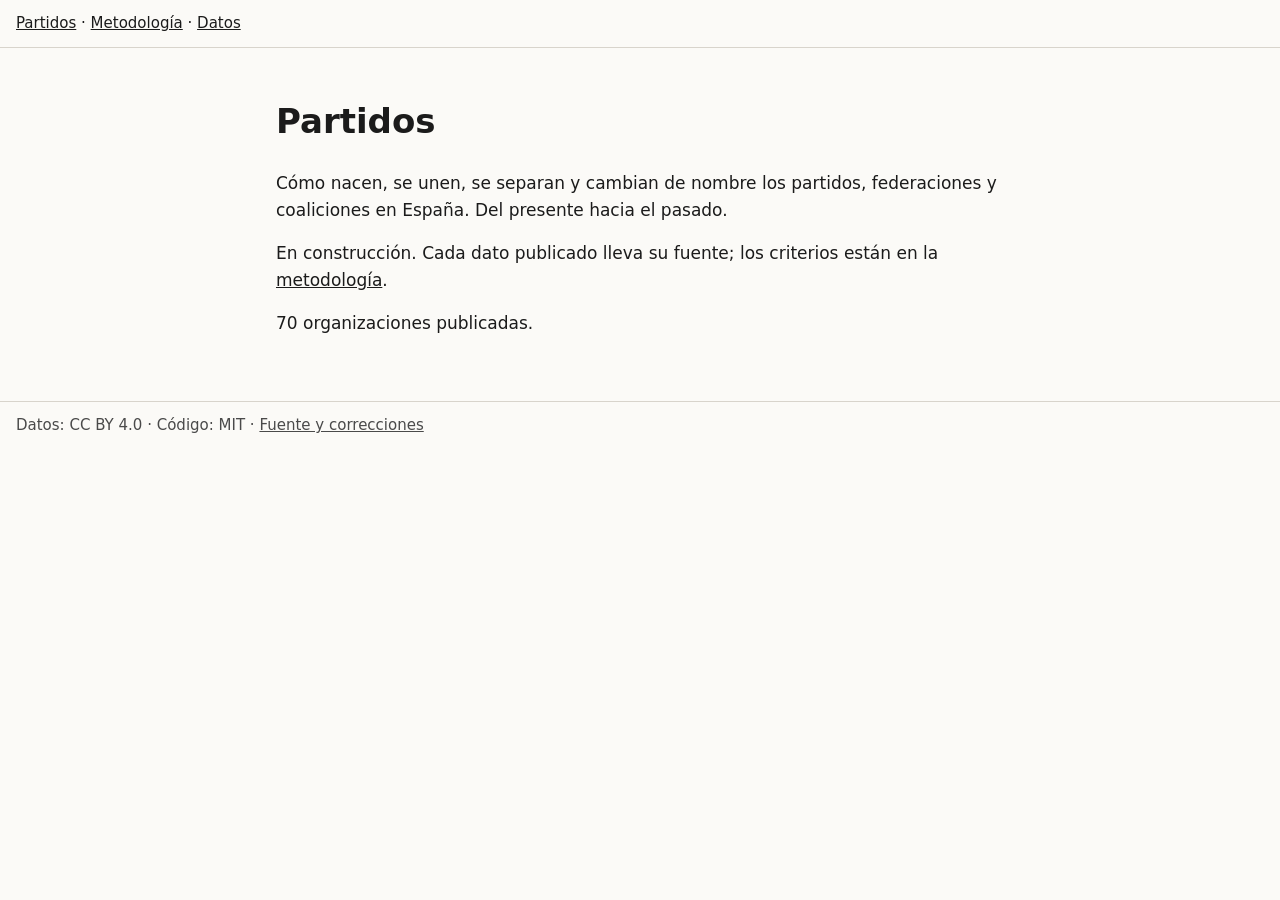
<file: index.html>
<!doctype html>
<html lang="es">
<head>
<meta charset="utf-8">
<meta name="viewport" content="width=device-width, initial-scale=1">
<title>Partidos · genealogía de los partidos políticos en España</title>
<link rel="stylesheet" href="estilo.css">
</head>
<body>
<header><a href="index.html">Partidos</a> · <a href="metodologia.html">Metodología</a> · <a href="datos/">Datos</a></header>
<main class="texto">
<h1>Partidos</h1>
<p>Cómo nacen, se unen, se separan y cambian de nombre los partidos, federaciones y coaliciones en España. Del presente hacia el pasado.</p>
<p>En construcción. Cada dato publicado lleva su fuente; los criterios están en la <a href="metodologia.html">metodología</a>.</p>
<p id="estado">Cargando datos…</p>
</main>
<footer>Datos: CC BY 4.0 · Código: MIT · <a href="https://github.com/xavierguinotcanelles/partidos">Fuente y correcciones</a></footer>
<script>
fetch("datos/organizaciones.json").then(r => r.json()).then(d => {
  const n = Object.keys(d).length;
  document.getElementById("estado").textContent = n ? `${n} organizaciones publicadas.` : "Todavía no hay datos publicados.";
}).catch(() => { document.getElementById("estado").textContent = "Todavía no hay datos publicados."; });
</script>
</body>
</html>
</file>
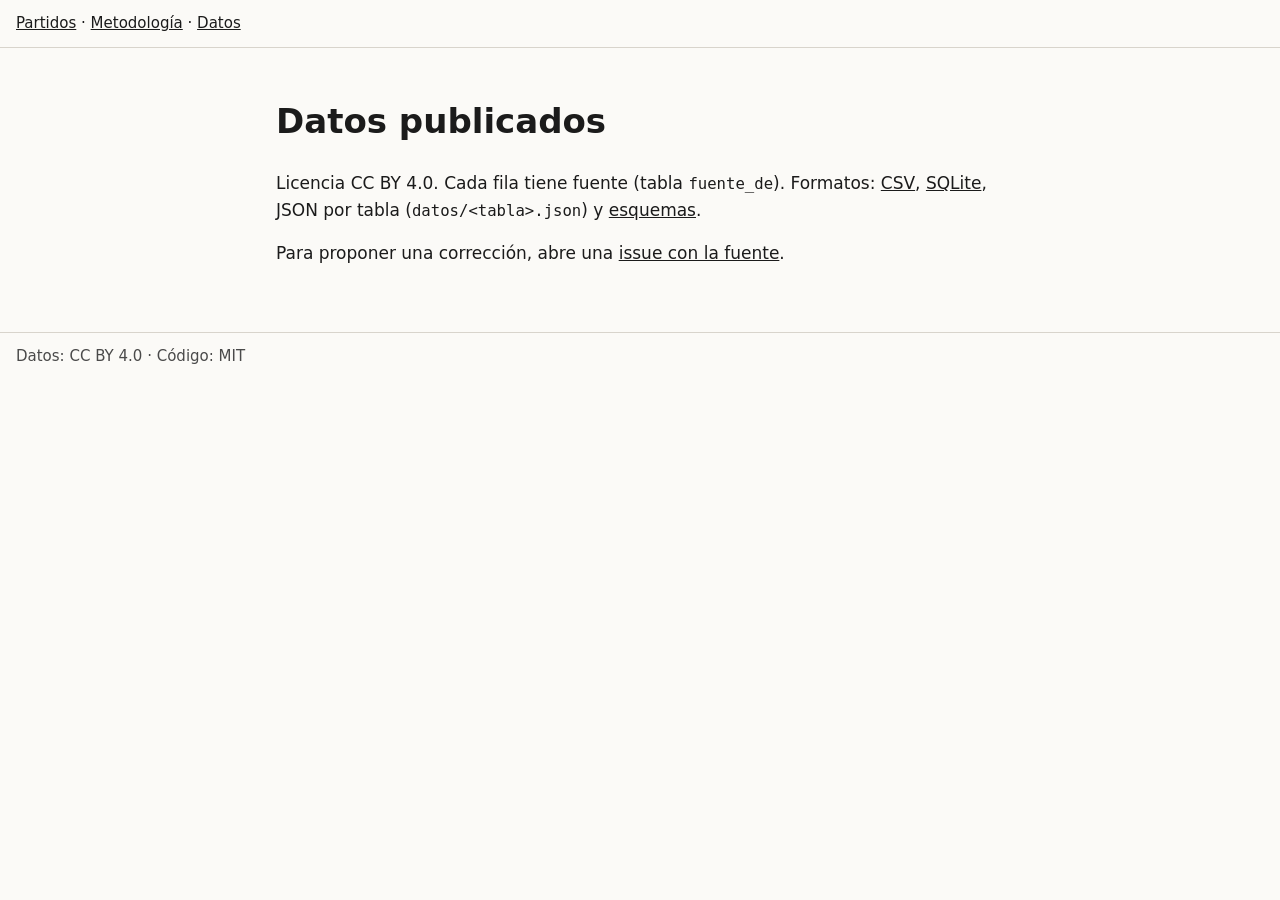
<file: datos/index.html>
<!doctype html>
<html lang="es">
<head><meta charset="utf-8"><meta name="viewport" content="width=device-width, initial-scale=1"><title>Datos · Partidos</title><link rel="stylesheet" href="../estilo.css"></head>
<body>
<header><a href="../index.html">Partidos</a> · <a href="../metodologia.html">Metodología</a> · <a href="index.html">Datos</a></header>
<main class="texto">
<h1>Datos publicados</h1>
<p>Licencia CC BY 4.0. Cada fila tiene fuente (tabla <code>fuente_de</code>). Formatos: <a href="csv/">CSV</a>, <a href="partidos.sqlite">SQLite</a>, JSON por tabla (<code>datos/&lt;tabla&gt;.json</code>) y <a href="esquema/">esquemas</a>.</p>
<p>Para proponer una corrección, abre una <a href="https://github.com/xavierguinotcanelles/partidos/issues/new/choose">issue con la fuente</a>.</p>
</main>
<footer>Datos: CC BY 4.0 · Código: MIT</footer>
</body>
</html>
</file>
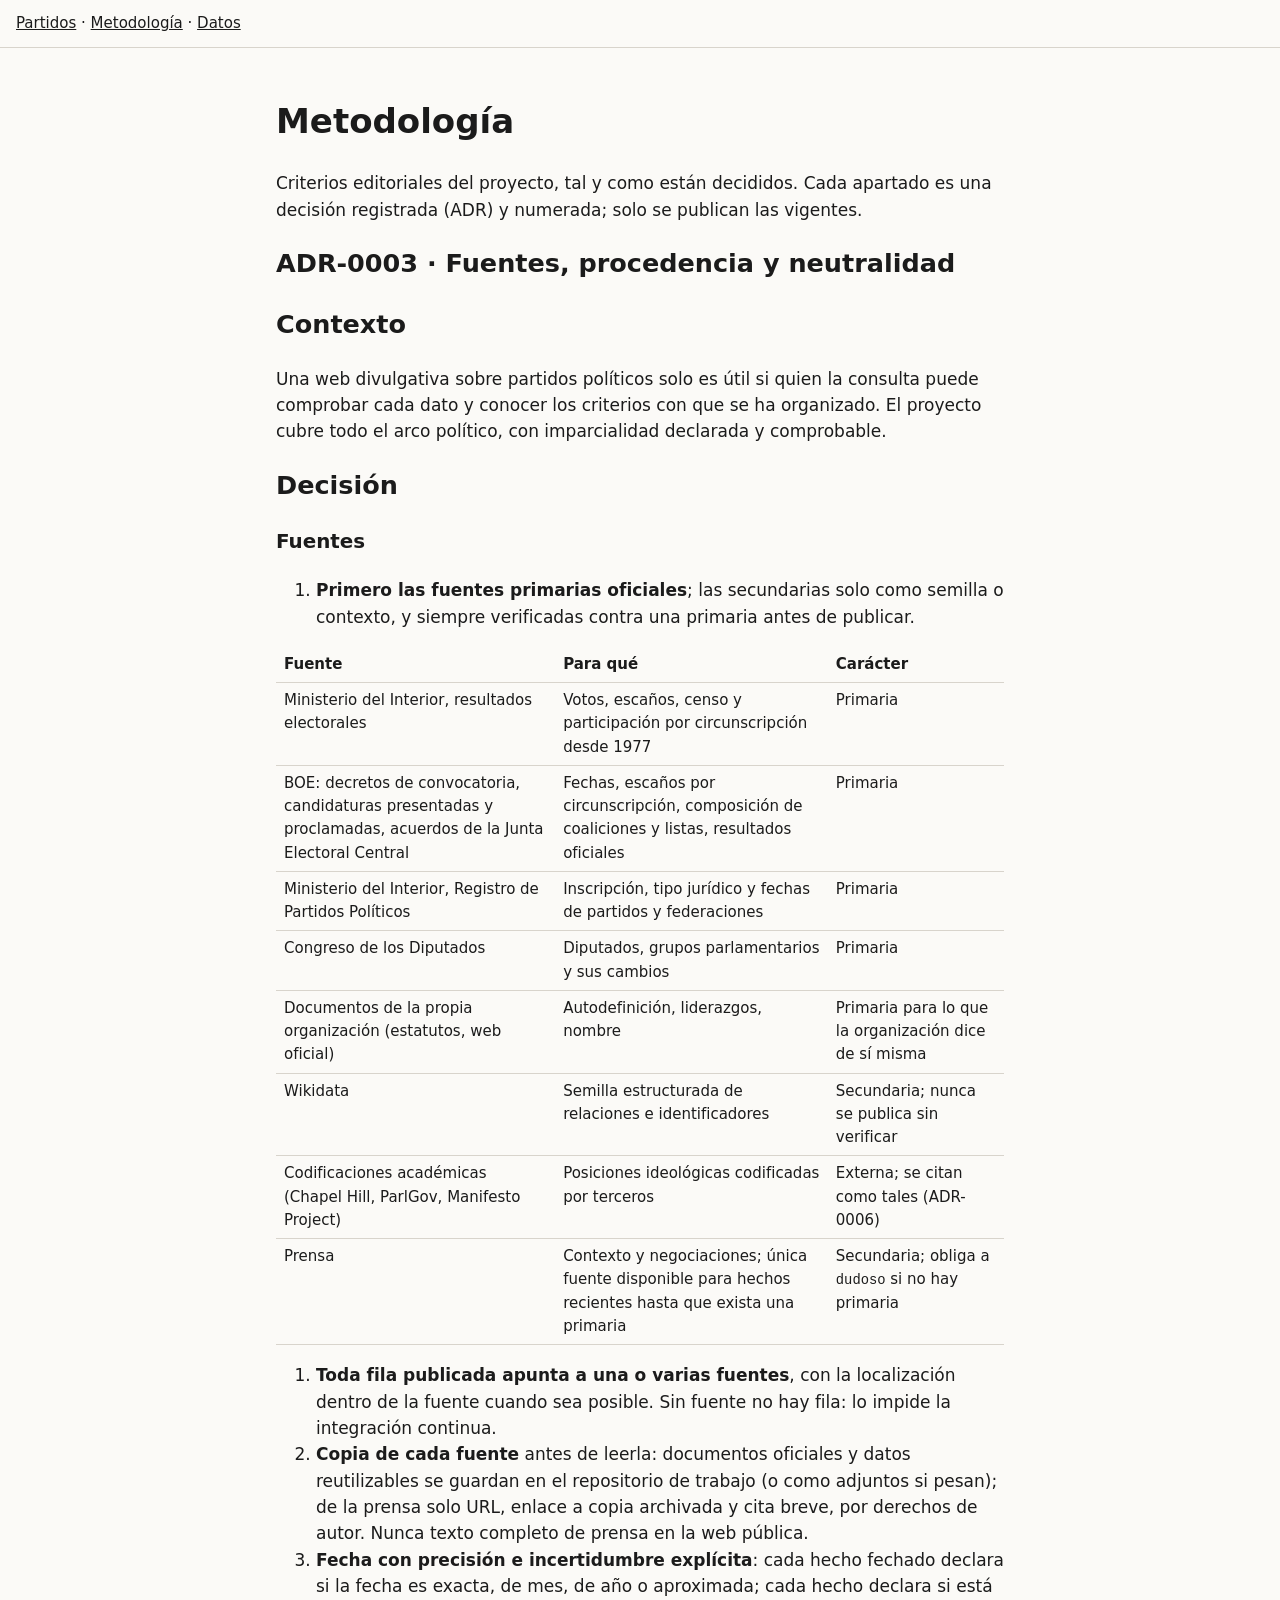
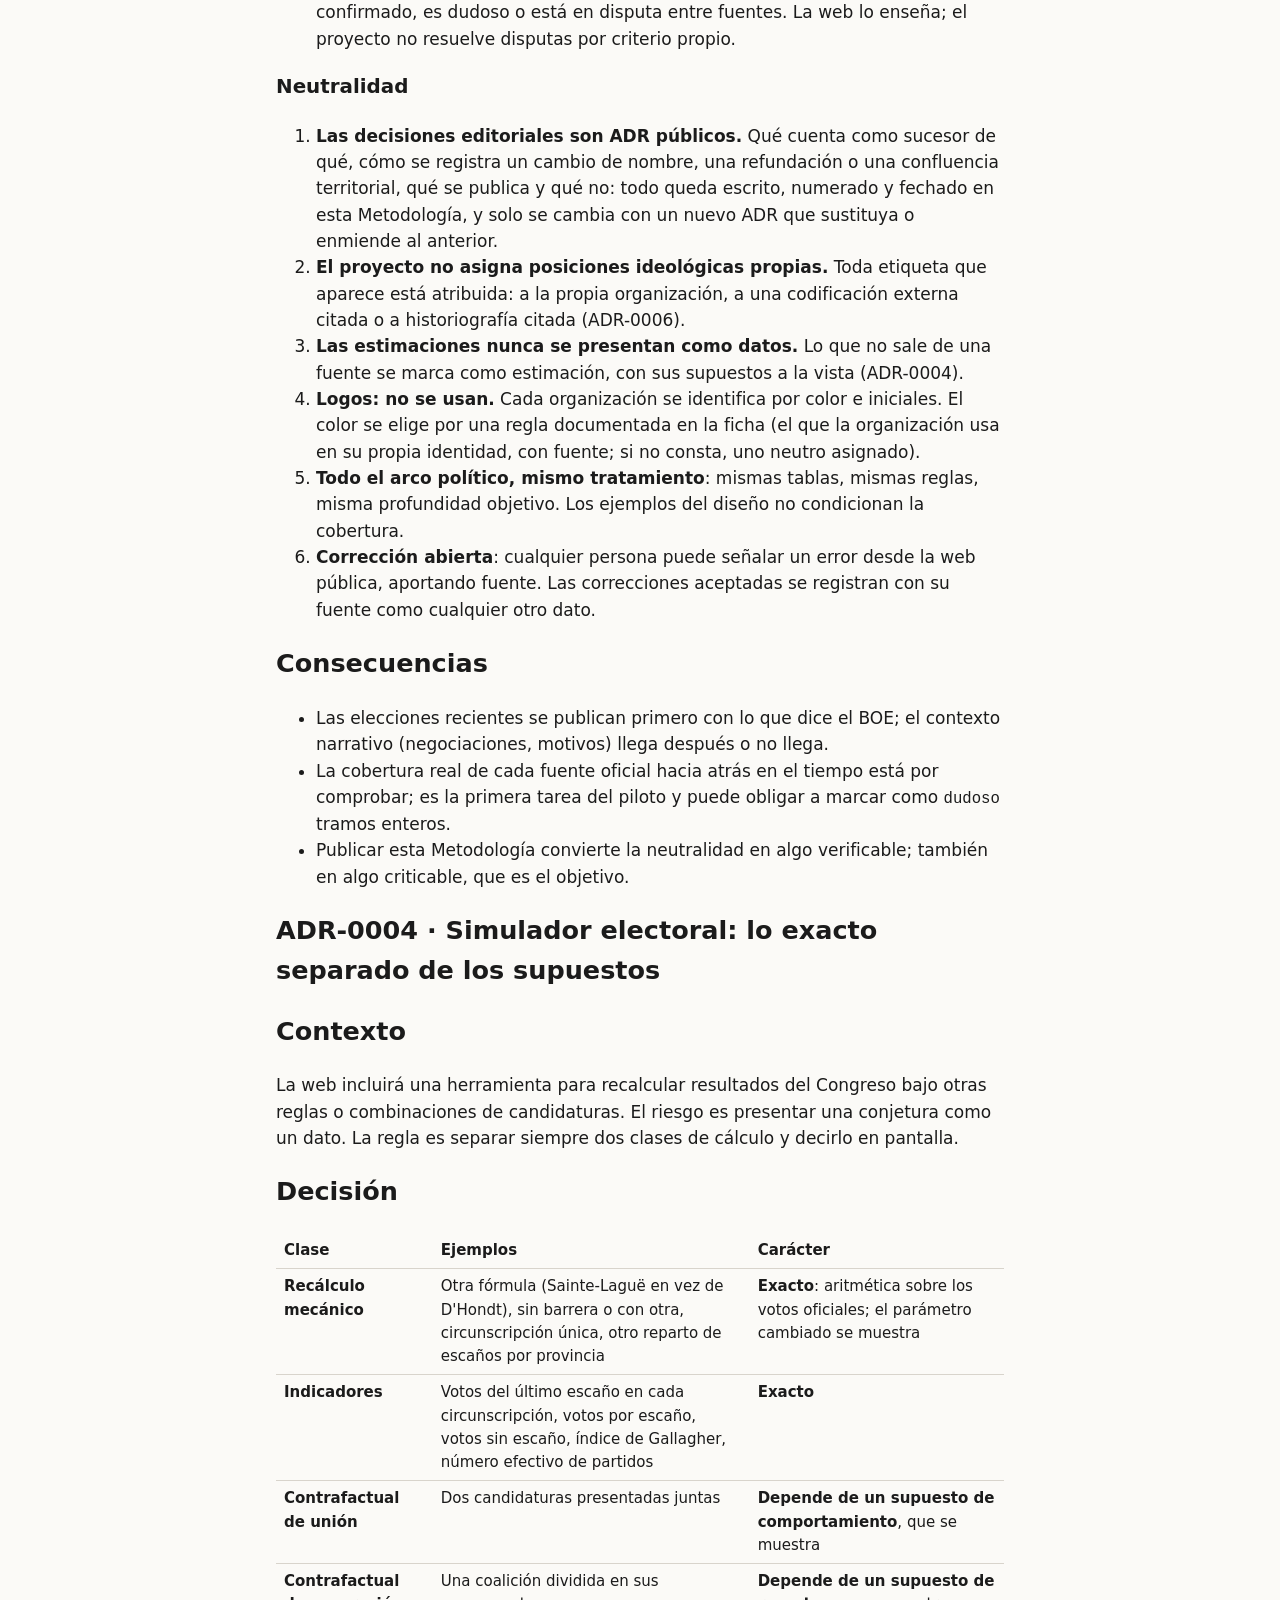
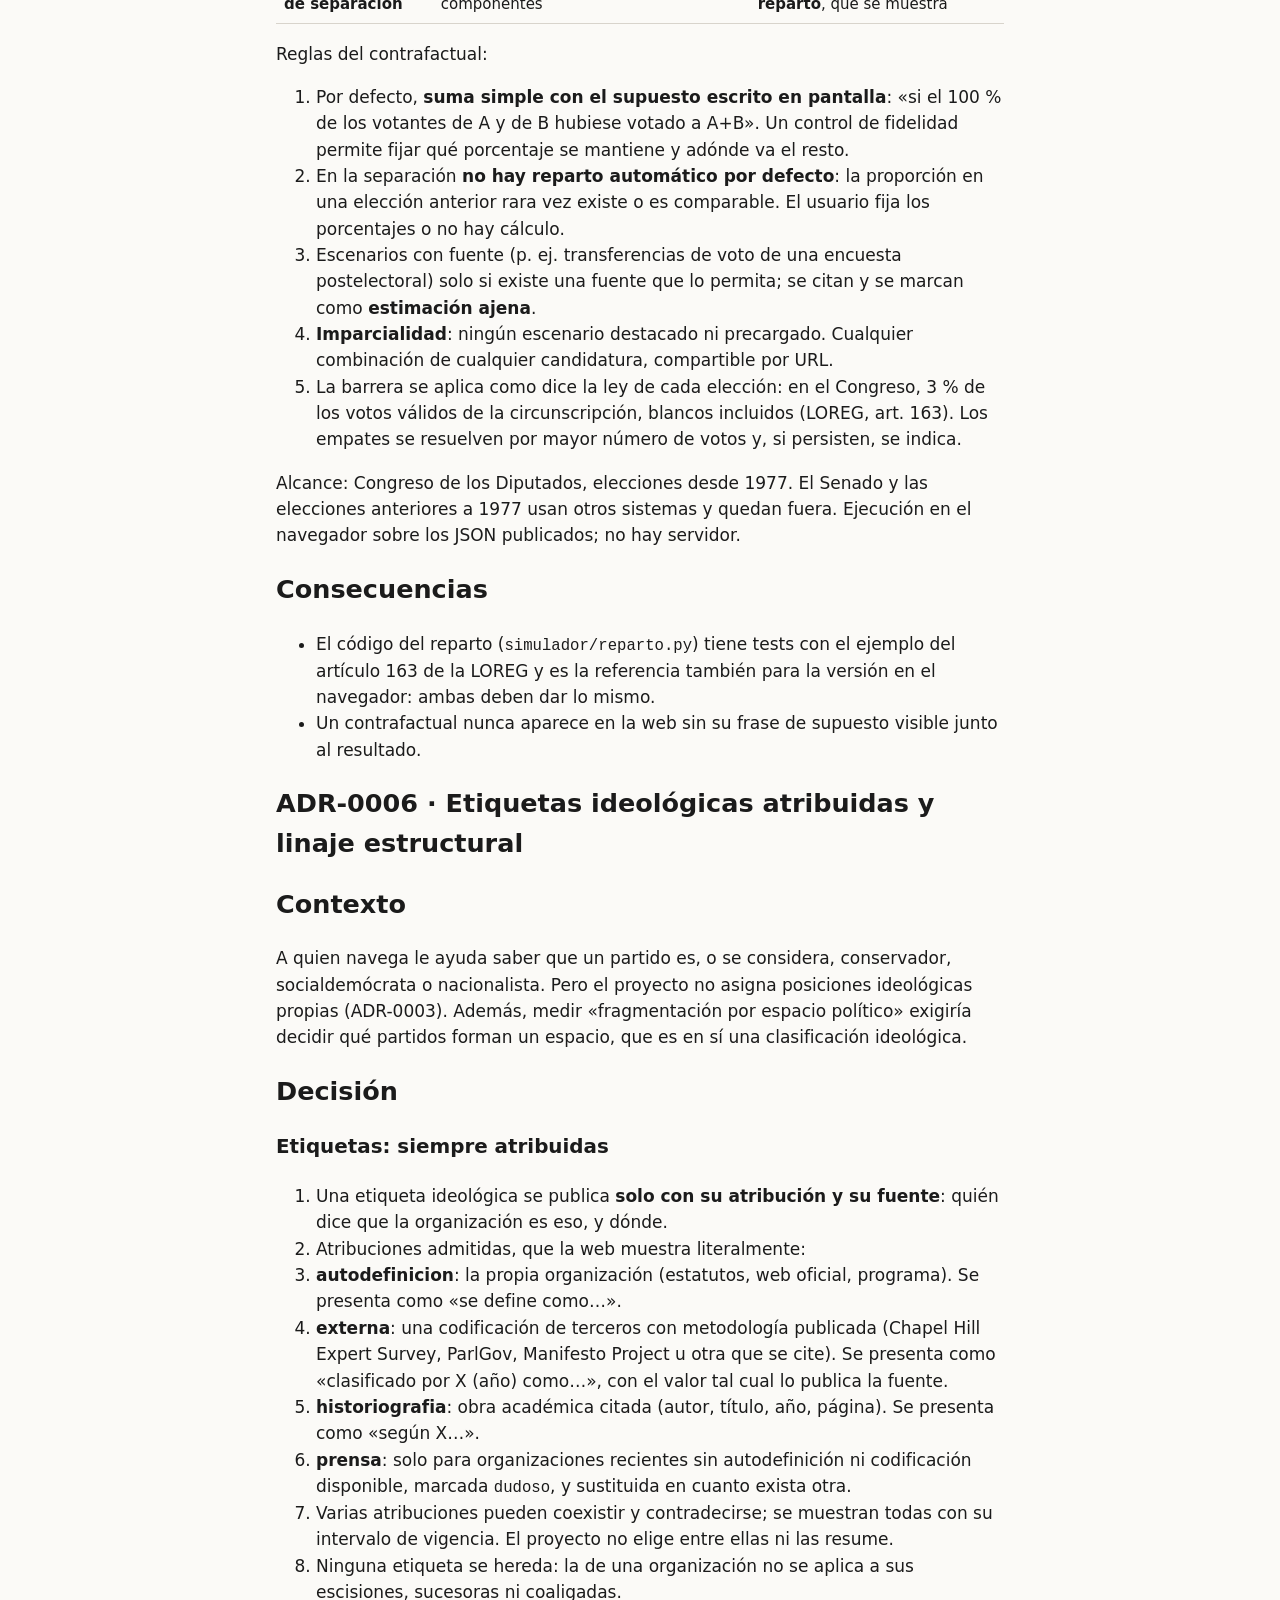
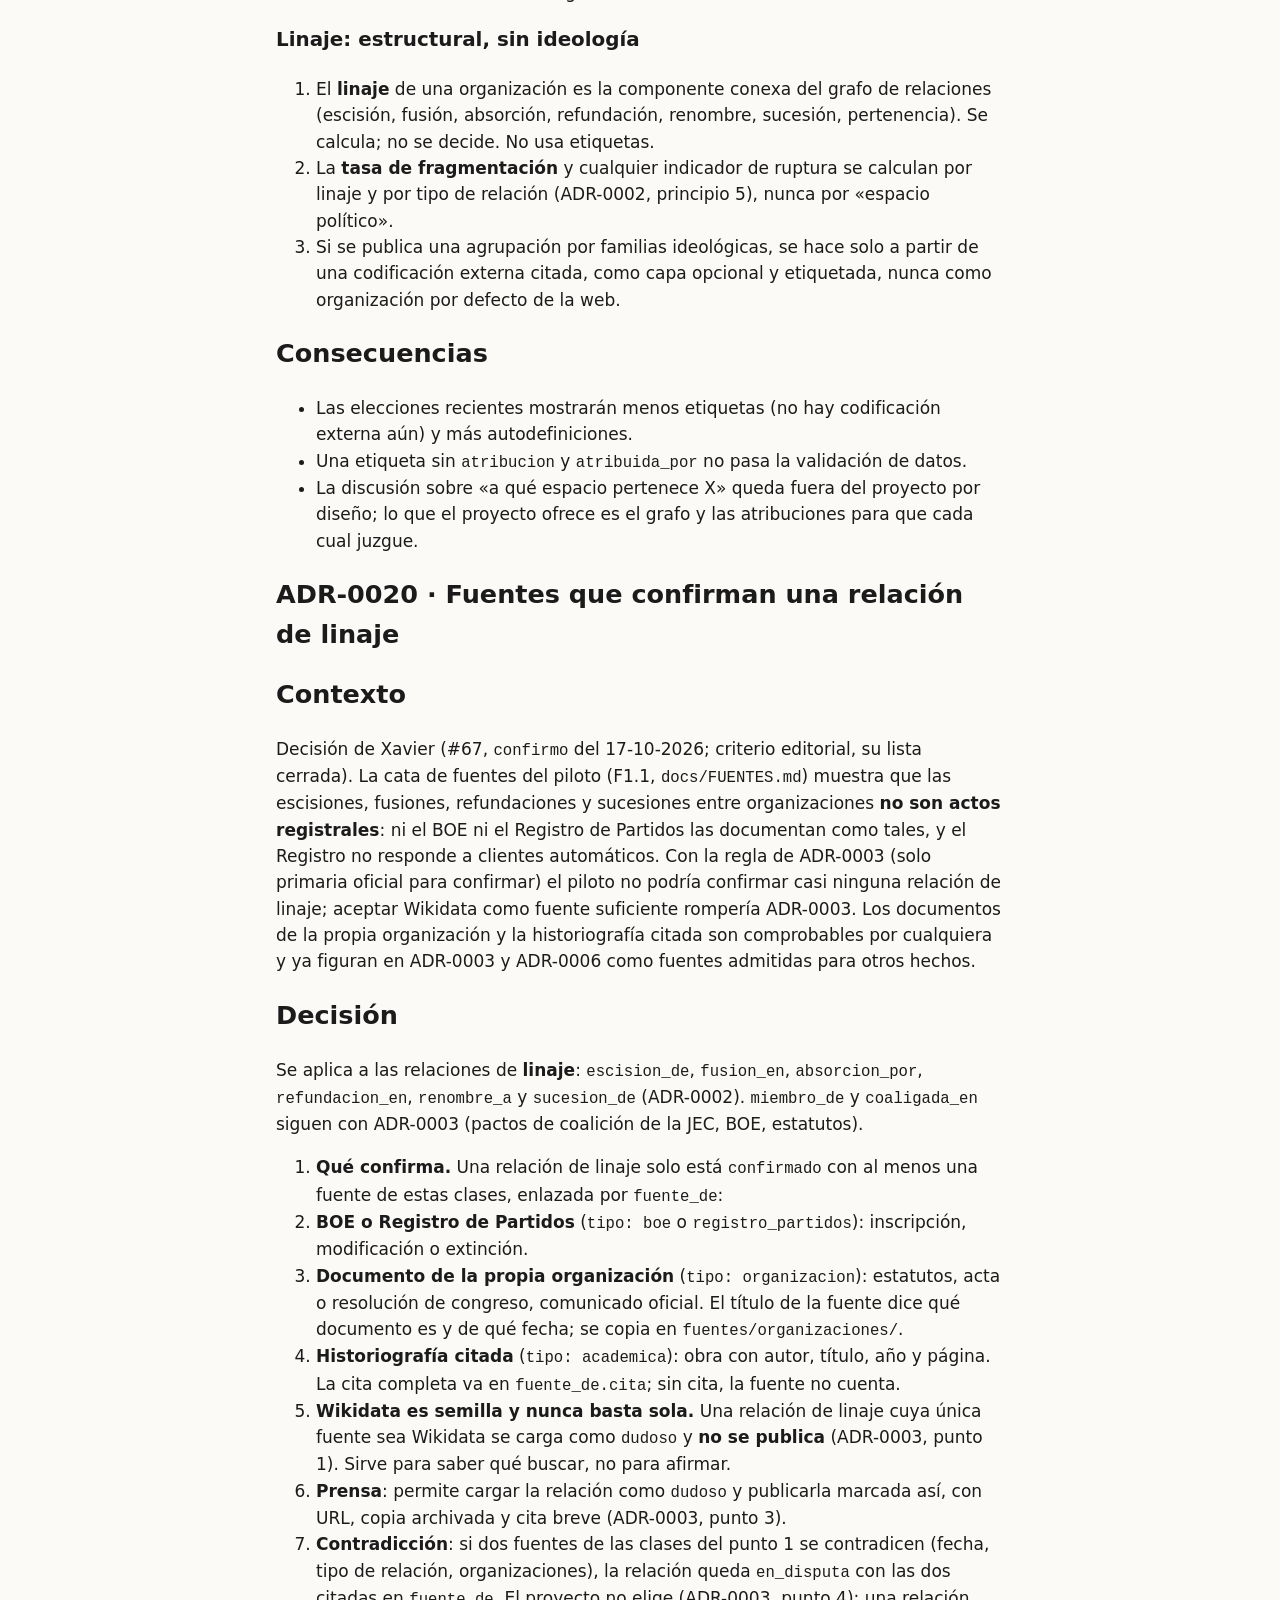
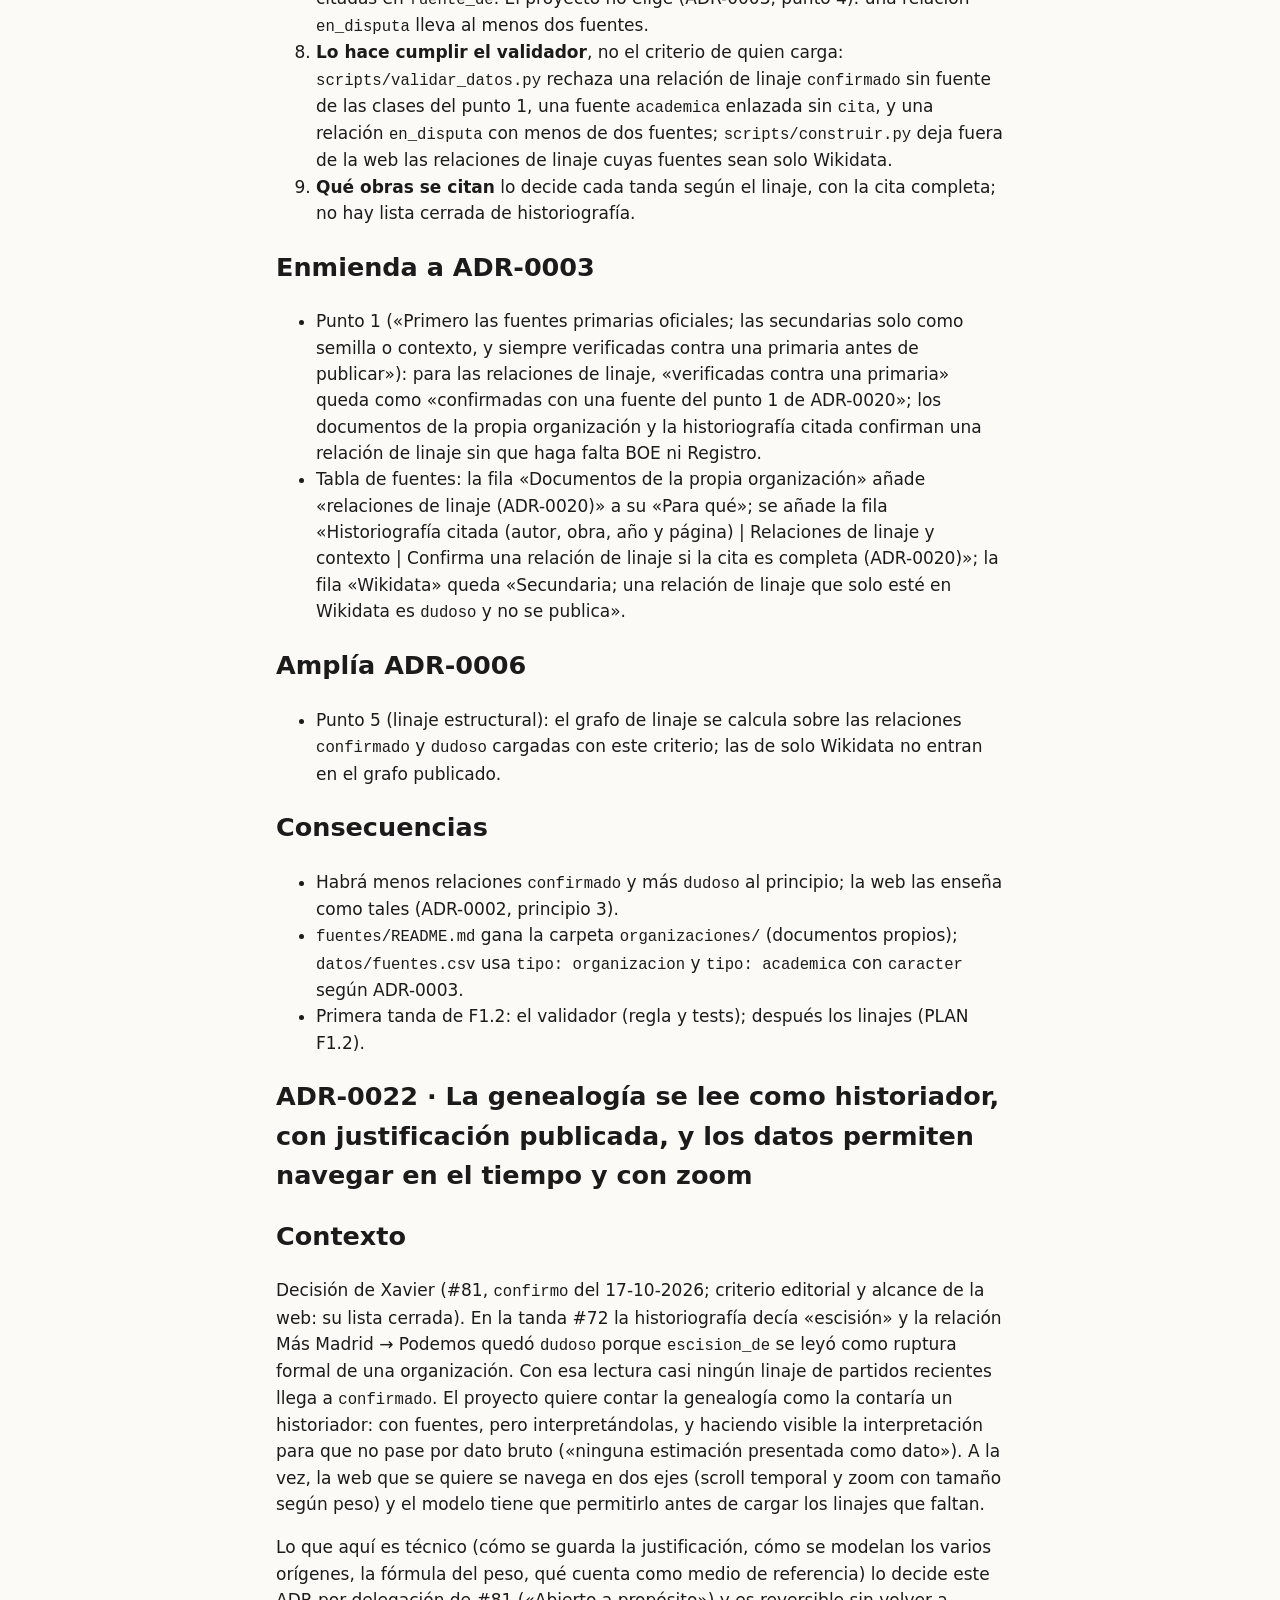
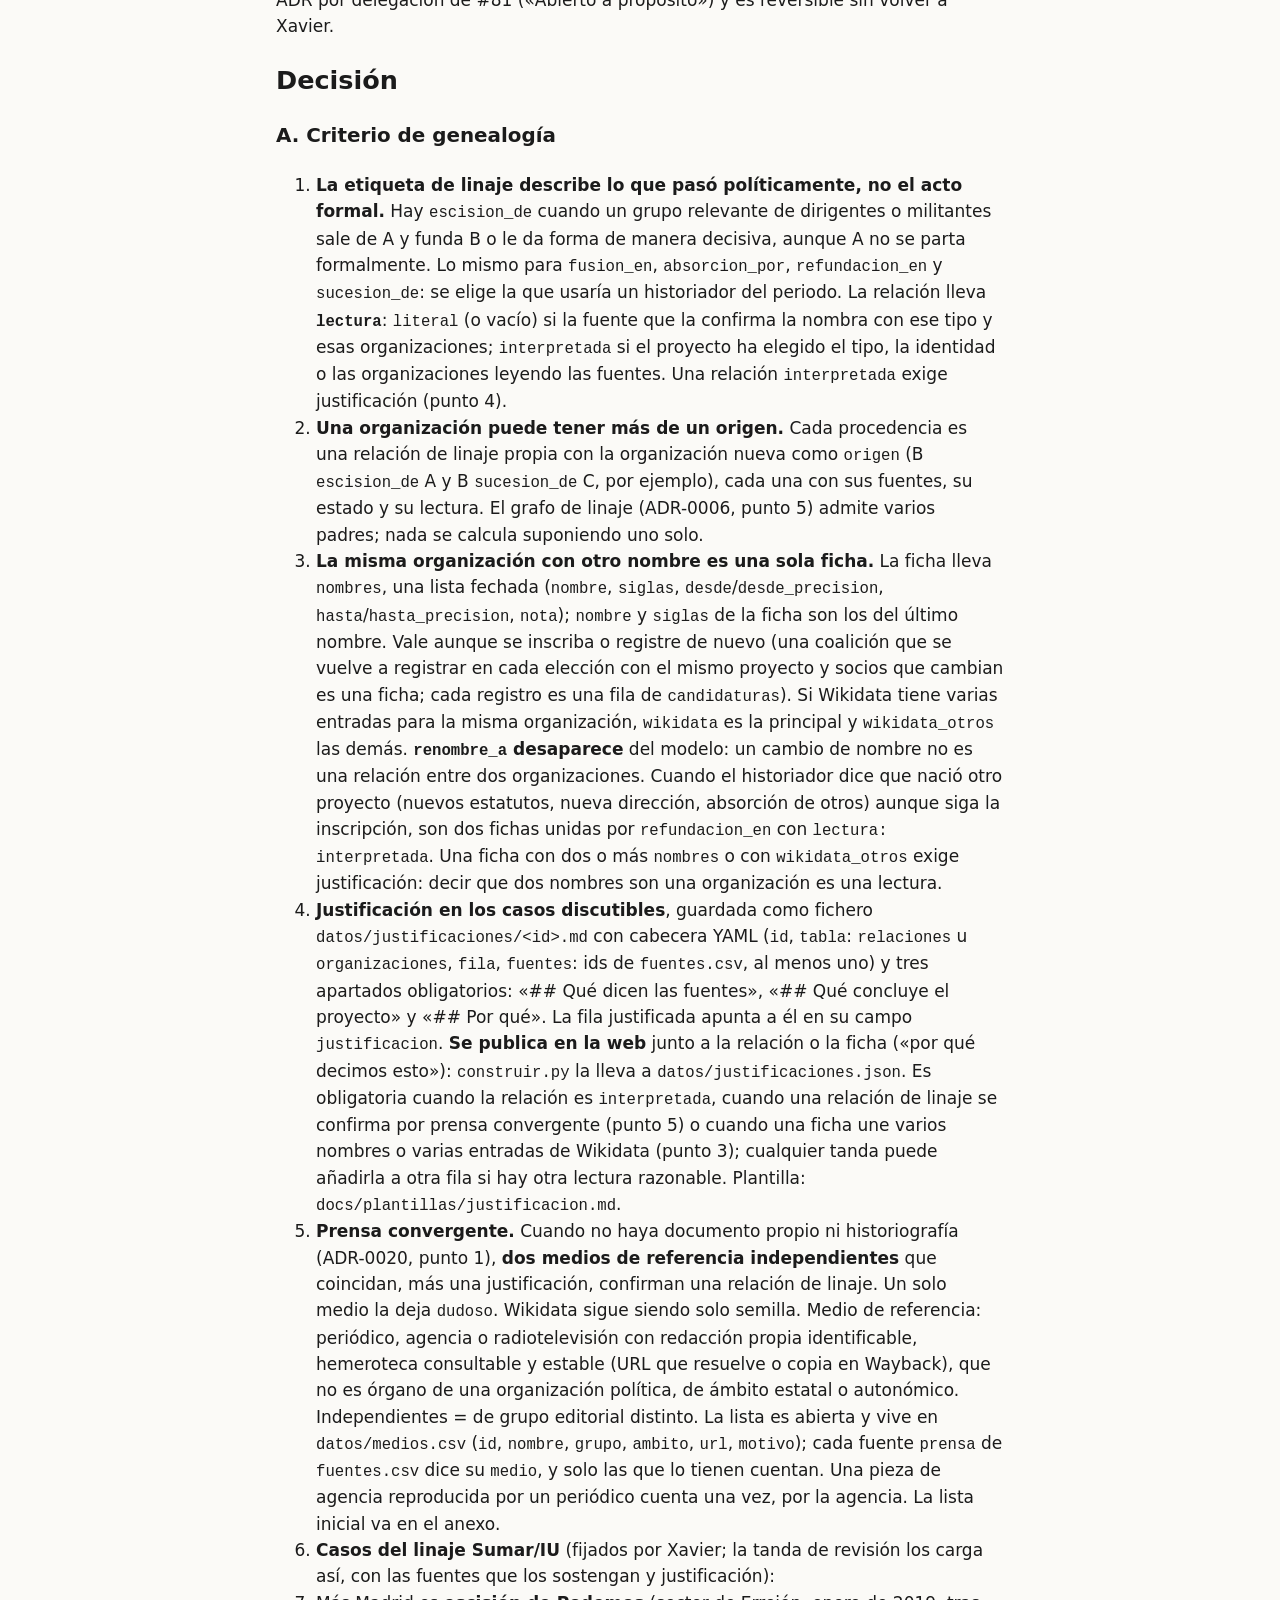
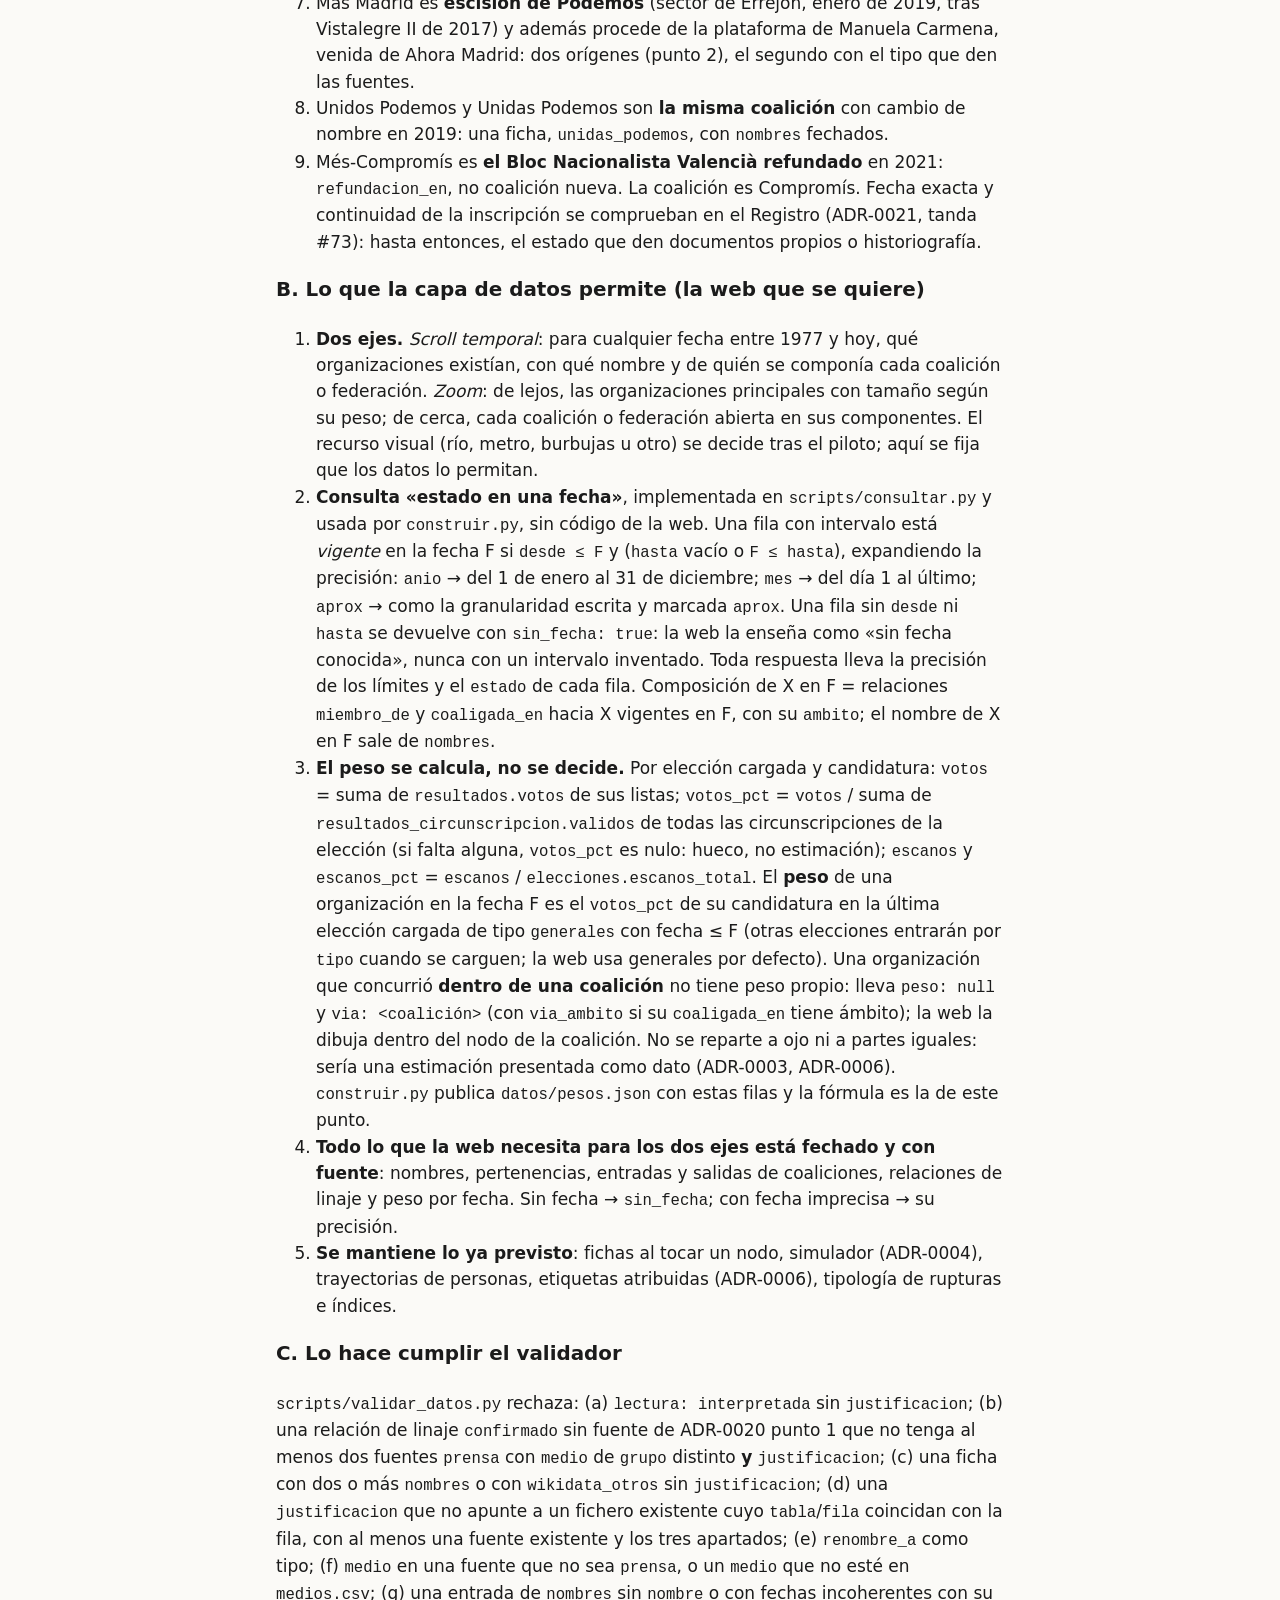
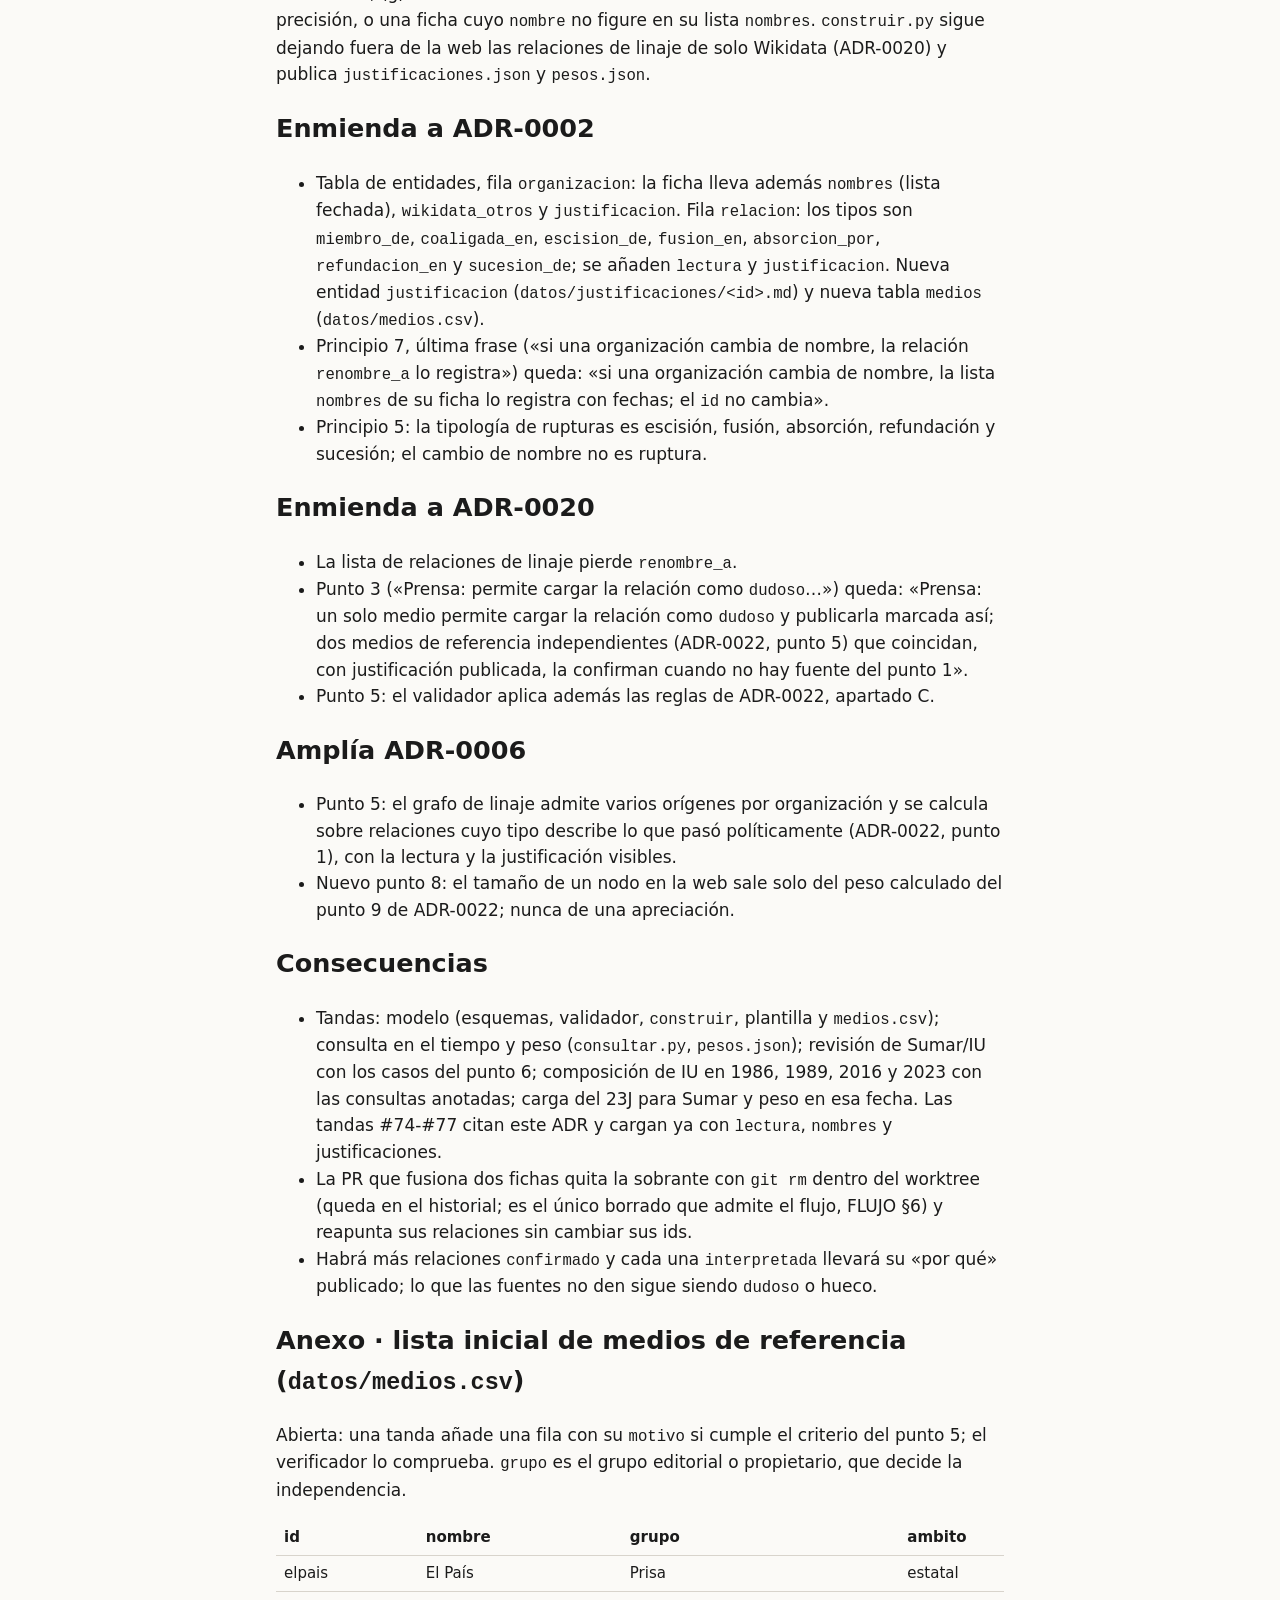
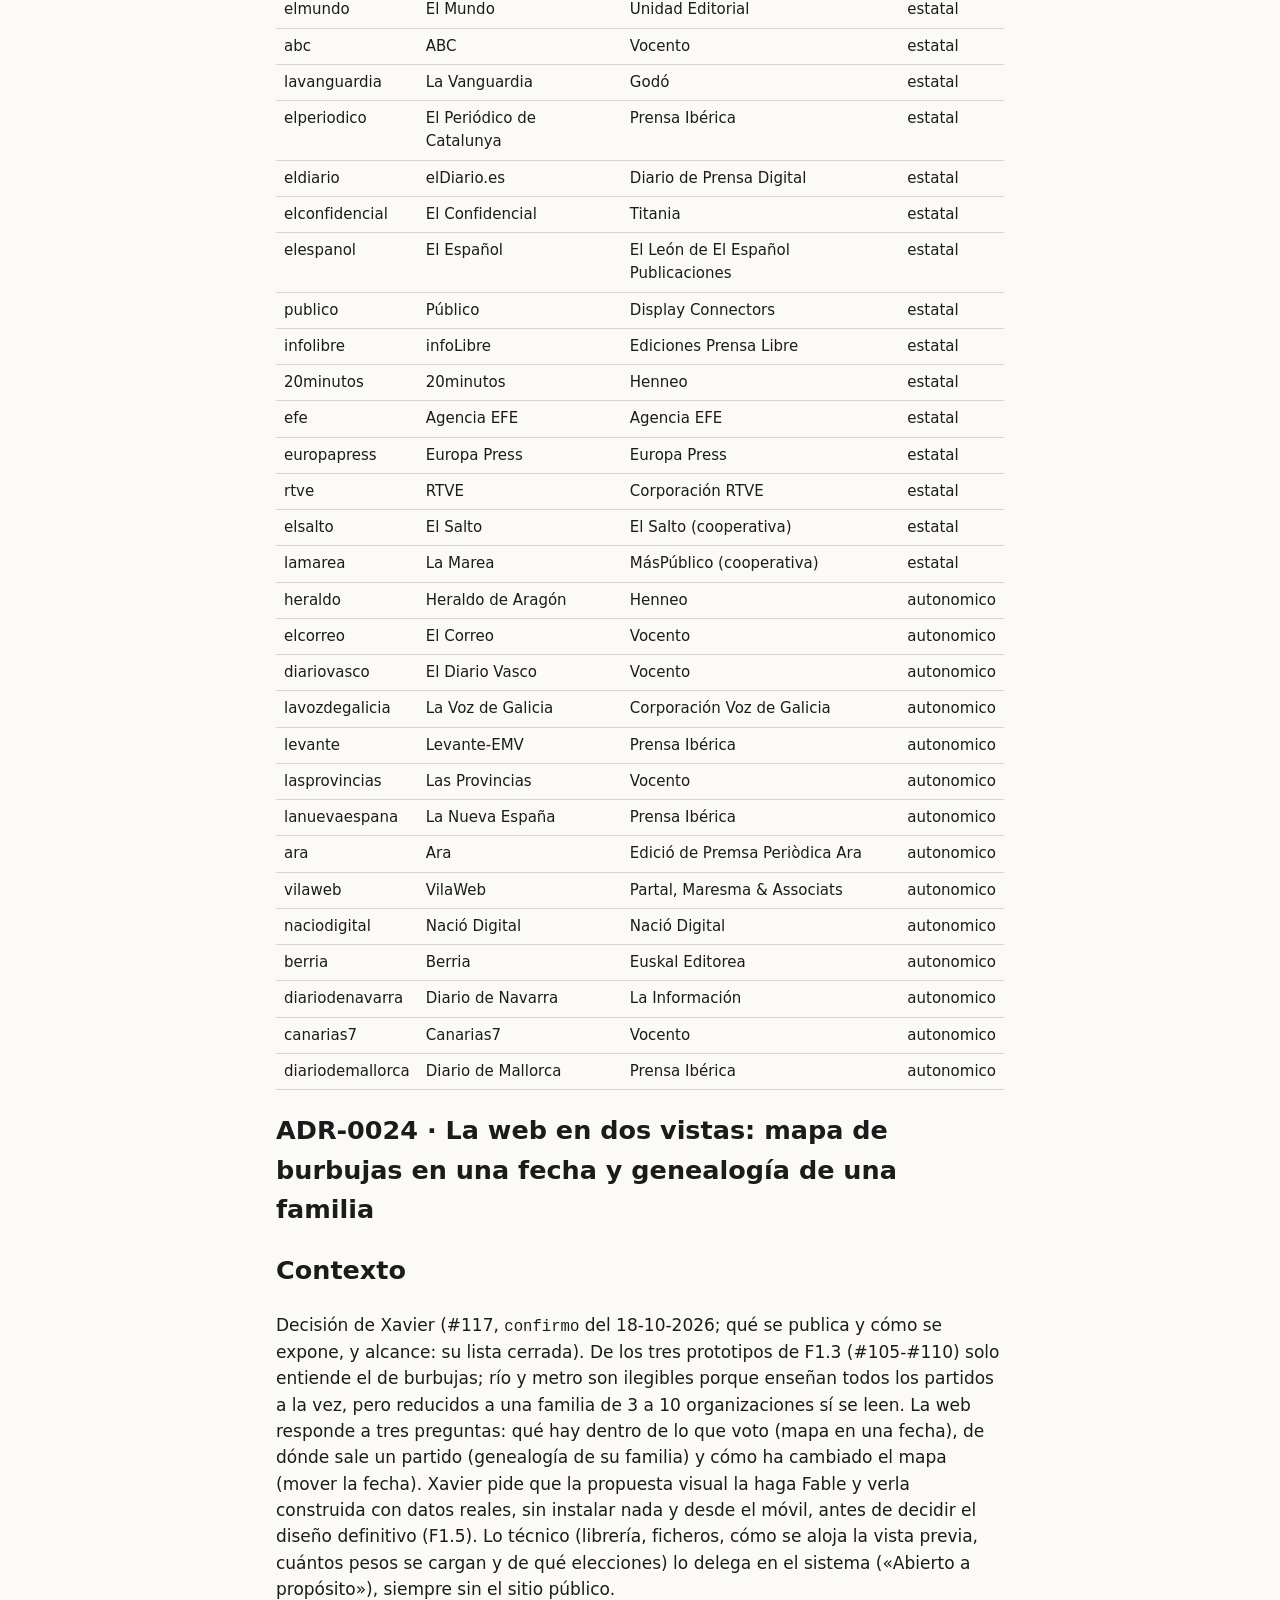
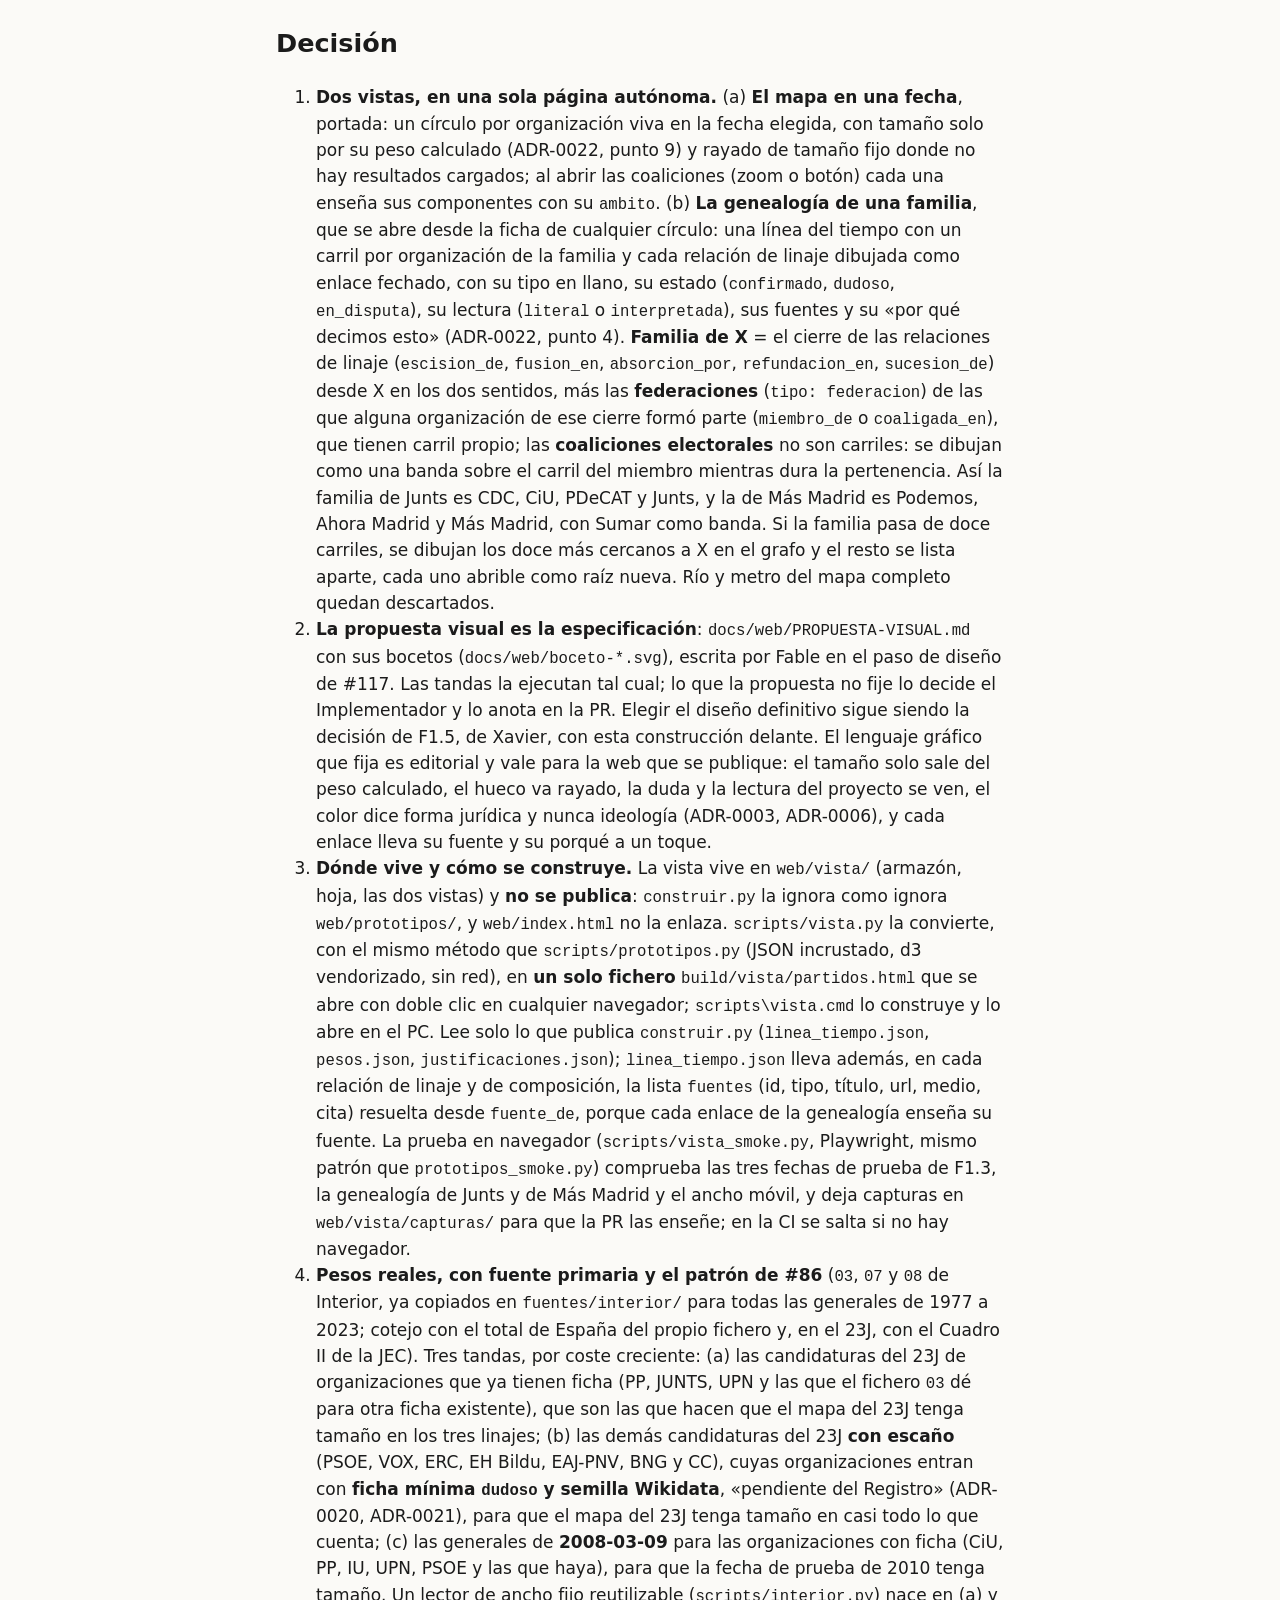
<file: metodologia.html>
<!doctype html>
<html lang="es">
<head>
<meta charset="utf-8">
<meta name="viewport" content="width=device-width, initial-scale=1">
<title>Metodología · Partidos</title>
<link rel="stylesheet" href="estilo.css">
</head>
<body>
<header><a href="index.html">Partidos</a> · <a href="metodologia.html">Metodología</a> · <a href="datos/">Datos</a></header>
<main class="texto">
<h1>Metodología</h1>
<p>Criterios editoriales del proyecto, tal y como están decididos. Cada apartado es una decisión registrada (ADR) y numerada; solo se publican las vigentes.</p>
<!-- ADR-0003-fuentes-neutralidad.md -->
<h2>ADR-0003 · Fuentes, procedencia y neutralidad</h2>
<h2>Contexto</h2>
<p>Una web divulgativa sobre partidos políticos solo es útil si quien la consulta puede comprobar cada dato y conocer los criterios con que se ha organizado. El proyecto cubre todo el arco político, con imparcialidad declarada y comprobable.</p>
<h2>Decisión</h2>
<h3>Fuentes</h3>
<ol>
<li><strong>Primero las fuentes primarias oficiales</strong>; las secundarias solo como semilla o contexto, y siempre verificadas contra una primaria antes de publicar.</li>
</ol>
<table>
<thead>
<tr>
<th>Fuente</th>
<th>Para qué</th>
<th>Carácter</th>
</tr>
</thead>
<tbody>
<tr>
<td>Ministerio del Interior, resultados electorales</td>
<td>Votos, escaños, censo y participación por circunscripción desde 1977</td>
<td>Primaria</td>
</tr>
<tr>
<td>BOE: decretos de convocatoria, candidaturas presentadas y proclamadas, acuerdos de la Junta Electoral Central</td>
<td>Fechas, escaños por circunscripción, composición de coaliciones y listas, resultados oficiales</td>
<td>Primaria</td>
</tr>
<tr>
<td>Ministerio del Interior, Registro de Partidos Políticos</td>
<td>Inscripción, tipo jurídico y fechas de partidos y federaciones</td>
<td>Primaria</td>
</tr>
<tr>
<td>Congreso de los Diputados</td>
<td>Diputados, grupos parlamentarios y sus cambios</td>
<td>Primaria</td>
</tr>
<tr>
<td>Documentos de la propia organización (estatutos, web oficial)</td>
<td>Autodefinición, liderazgos, nombre</td>
<td>Primaria para lo que la organización dice de sí misma</td>
</tr>
<tr>
<td>Wikidata</td>
<td>Semilla estructurada de relaciones e identificadores</td>
<td>Secundaria; nunca se publica sin verificar</td>
</tr>
<tr>
<td>Codificaciones académicas (Chapel Hill, ParlGov, Manifesto Project)</td>
<td>Posiciones ideológicas codificadas por terceros</td>
<td>Externa; se citan como tales (ADR-0006)</td>
</tr>
<tr>
<td>Prensa</td>
<td>Contexto y negociaciones; única fuente disponible para hechos recientes hasta que exista una primaria</td>
<td>Secundaria; obliga a <code>dudoso</code> si no hay primaria</td>
</tr>
</tbody>
</table>
<ol>
<li><strong>Toda fila publicada apunta a una o varias fuentes</strong>, con la localización dentro de la fuente cuando sea posible. Sin fuente no hay fila: lo impide la integración continua.</li>
<li><strong>Copia de cada fuente</strong> antes de leerla: documentos oficiales y datos reutilizables se guardan en el repositorio de trabajo (o como adjuntos si pesan); de la prensa solo URL, enlace a copia archivada y cita breve, por derechos de autor. Nunca texto completo de prensa en la web pública.</li>
<li><strong>Fecha con precisión e incertidumbre explícita</strong>: cada hecho fechado declara si la fecha es exacta, de mes, de año o aproximada; cada hecho declara si está confirmado, es dudoso o está en disputa entre fuentes. La web lo enseña; el proyecto no resuelve disputas por criterio propio.</li>
</ol>
<h3>Neutralidad</h3>
<ol>
<li><strong>Las decisiones editoriales son ADR públicos.</strong> Qué cuenta como sucesor de qué, cómo se registra un cambio de nombre, una refundación o una confluencia territorial, qué se publica y qué no: todo queda escrito, numerado y fechado en esta Metodología, y solo se cambia con un nuevo ADR que sustituya o enmiende al anterior.</li>
<li><strong>El proyecto no asigna posiciones ideológicas propias.</strong> Toda etiqueta que aparece está atribuida: a la propia organización, a una codificación externa citada o a historiografía citada (ADR-0006).</li>
<li><strong>Las estimaciones nunca se presentan como datos.</strong> Lo que no sale de una fuente se marca como estimación, con sus supuestos a la vista (ADR-0004).</li>
<li><strong>Logos: no se usan.</strong> Cada organización se identifica por color e iniciales. El color se elige por una regla documentada en la ficha (el que la organización usa en su propia identidad, con fuente; si no consta, uno neutro asignado).</li>
<li><strong>Todo el arco político, mismo tratamiento</strong>: mismas tablas, mismas reglas, misma profundidad objetivo. Los ejemplos del diseño no condicionan la cobertura.</li>
<li><strong>Corrección abierta</strong>: cualquier persona puede señalar un error desde la web pública, aportando fuente. Las correcciones aceptadas se registran con su fuente como cualquier otro dato.</li>
</ol>
<h2>Consecuencias</h2>
<ul>
<li>Las elecciones recientes se publican primero con lo que dice el BOE; el contexto narrativo (negociaciones, motivos) llega después o no llega.</li>
<li>La cobertura real de cada fuente oficial hacia atrás en el tiempo está por comprobar; es la primera tarea del piloto y puede obligar a marcar como <code>dudoso</code> tramos enteros.</li>
<li>Publicar esta Metodología convierte la neutralidad en algo verificable; también en algo criticable, que es el objetivo.</li>
</ul>
<!-- ADR-0004-simulador.md -->
<h2>ADR-0004 · Simulador electoral: lo exacto separado de los supuestos</h2>
<h2>Contexto</h2>
<p>La web incluirá una herramienta para recalcular resultados del Congreso bajo otras reglas o combinaciones de candidaturas. El riesgo es presentar una conjetura como un dato. La regla es separar siempre dos clases de cálculo y decirlo en pantalla.</p>
<h2>Decisión</h2>
<table>
<thead>
<tr>
<th>Clase</th>
<th>Ejemplos</th>
<th>Carácter</th>
</tr>
</thead>
<tbody>
<tr>
<td><strong>Recálculo mecánico</strong></td>
<td>Otra fórmula (Sainte-Laguë en vez de D'Hondt), sin barrera o con otra, circunscripción única, otro reparto de escaños por provincia</td>
<td><strong>Exacto</strong>: aritmética sobre los votos oficiales; el parámetro cambiado se muestra</td>
</tr>
<tr>
<td><strong>Indicadores</strong></td>
<td>Votos del último escaño en cada circunscripción, votos por escaño, votos sin escaño, índice de Gallagher, número efectivo de partidos</td>
<td><strong>Exacto</strong></td>
</tr>
<tr>
<td><strong>Contrafactual de unión</strong></td>
<td>Dos candidaturas presentadas juntas</td>
<td><strong>Depende de un supuesto de comportamiento</strong>, que se muestra</td>
</tr>
<tr>
<td><strong>Contrafactual de separación</strong></td>
<td>Una coalición dividida en sus componentes</td>
<td><strong>Depende de un supuesto de reparto</strong>, que se muestra</td>
</tr>
</tbody>
</table>
<p>Reglas del contrafactual:</p>
<ol>
<li>Por defecto, <strong>suma simple con el supuesto escrito en pantalla</strong>: «si el 100 % de los votantes de A y de B hubiese votado a A+B». Un control de fidelidad permite fijar qué porcentaje se mantiene y adónde va el resto.</li>
<li>En la separación <strong>no hay reparto automático por defecto</strong>: la proporción en una elección anterior rara vez existe o es comparable. El usuario fija los porcentajes o no hay cálculo.</li>
<li>Escenarios con fuente (p. ej. transferencias de voto de una encuesta postelectoral) solo si existe una fuente que lo permita; se citan y se marcan como <strong>estimación ajena</strong>.</li>
<li><strong>Imparcialidad</strong>: ningún escenario destacado ni precargado. Cualquier combinación de cualquier candidatura, compartible por URL.</li>
<li>La barrera se aplica como dice la ley de cada elección: en el Congreso, 3 % de los votos válidos de la circunscripción, blancos incluidos (LOREG, art. 163). Los empates se resuelven por mayor número de votos y, si persisten, se indica.</li>
</ol>
<p>Alcance: Congreso de los Diputados, elecciones desde 1977. El Senado y las elecciones anteriores a 1977 usan otros sistemas y quedan fuera. Ejecución en el navegador sobre los JSON publicados; no hay servidor.</p>
<h2>Consecuencias</h2>
<ul>
<li>El código del reparto (<code>simulador/reparto.py</code>) tiene tests con el ejemplo del artículo 163 de la LOREG y es la referencia también para la versión en el navegador: ambas deben dar lo mismo.</li>
<li>Un contrafactual nunca aparece en la web sin su frase de supuesto visible junto al resultado.</li>
</ul>
<!-- ADR-0006-etiquetas-linaje.md -->
<h2>ADR-0006 · Etiquetas ideológicas atribuidas y linaje estructural</h2>
<h2>Contexto</h2>
<p>A quien navega le ayuda saber que un partido es, o se considera, conservador, socialdemócrata o nacionalista. Pero el proyecto no asigna posiciones ideológicas propias (ADR-0003). Además, medir «fragmentación por espacio político» exigiría decidir qué partidos forman un espacio, que es en sí una clasificación ideológica.</p>
<h2>Decisión</h2>
<h3>Etiquetas: siempre atribuidas</h3>
<ol>
<li>Una etiqueta ideológica se publica <strong>solo con su atribución y su fuente</strong>: quién dice que la organización es eso, y dónde.</li>
<li>Atribuciones admitidas, que la web muestra literalmente:</li>
<li><strong>autodefinicion</strong>: la propia organización (estatutos, web oficial, programa). Se presenta como «se define como…».</li>
<li><strong>externa</strong>: una codificación de terceros con metodología publicada (Chapel Hill Expert Survey, ParlGov, Manifesto Project u otra que se cite). Se presenta como «clasificado por X (año) como…», con el valor tal cual lo publica la fuente.</li>
<li><strong>historiografia</strong>: obra académica citada (autor, título, año, página). Se presenta como «según X…».</li>
<li><strong>prensa</strong>: solo para organizaciones recientes sin autodefinición ni codificación disponible, marcada <code>dudoso</code>, y sustituida en cuanto exista otra.</li>
<li>Varias atribuciones pueden coexistir y contradecirse; se muestran todas con su intervalo de vigencia. El proyecto no elige entre ellas ni las resume.</li>
<li>Ninguna etiqueta se hereda: la de una organización no se aplica a sus escisiones, sucesoras ni coaligadas.</li>
</ol>
<h3>Linaje: estructural, sin ideología</h3>
<ol>
<li>El <strong>linaje</strong> de una organización es la componente conexa del grafo de relaciones (escisión, fusión, absorción, refundación, renombre, sucesión, pertenencia). Se calcula; no se decide. No usa etiquetas.</li>
<li>La <strong>tasa de fragmentación</strong> y cualquier indicador de ruptura se calculan por linaje y por tipo de relación (ADR-0002, principio 5), nunca por «espacio político».</li>
<li>Si se publica una agrupación por familias ideológicas, se hace solo a partir de una codificación externa citada, como capa opcional y etiquetada, nunca como organización por defecto de la web.</li>
</ol>
<h2>Consecuencias</h2>
<ul>
<li>Las elecciones recientes mostrarán menos etiquetas (no hay codificación externa aún) y más autodefiniciones.</li>
<li>Una etiqueta sin <code>atribucion</code> y <code>atribuida_por</code> no pasa la validación de datos.</li>
<li>La discusión sobre «a qué espacio pertenece X» queda fuera del proyecto por diseño; lo que el proyecto ofrece es el grafo y las atribuciones para que cada cual juzgue.</li>
</ul>
<!-- ADR-0020-fuentes-del-linaje.md -->
<h2>ADR-0020 · Fuentes que confirman una relación de linaje</h2>
<h2>Contexto</h2>
<p>Decisión de Xavier (#67, <code>confirmo</code> del 17-10-2026; criterio editorial, su lista cerrada). La cata de fuentes del piloto (F1.1, <code>docs/FUENTES.md</code>) muestra que las escisiones, fusiones, refundaciones y sucesiones entre organizaciones <strong>no son actos registrales</strong>: ni el BOE ni el Registro de Partidos las documentan como tales, y el Registro no responde a clientes automáticos. Con la regla de ADR-0003 (solo primaria oficial para confirmar) el piloto no podría confirmar casi ninguna relación de linaje; aceptar Wikidata como fuente suficiente rompería ADR-0003. Los documentos de la propia organización y la historiografía citada son comprobables por cualquiera y ya figuran en ADR-0003 y ADR-0006 como fuentes admitidas para otros hechos.</p>
<h2>Decisión</h2>
<p>Se aplica a las relaciones de <strong>linaje</strong>: <code>escision_de</code>, <code>fusion_en</code>, <code>absorcion_por</code>, <code>refundacion_en</code>, <code>renombre_a</code> y <code>sucesion_de</code> (ADR-0002). <code>miembro_de</code> y <code>coaligada_en</code> siguen con ADR-0003 (pactos de coalición de la JEC, BOE, estatutos).</p>
<ol>
<li><strong>Qué confirma.</strong> Una relación de linaje solo está <code>confirmado</code> con al menos una fuente de estas clases, enlazada por <code>fuente_de</code>:</li>
<li><strong>BOE o Registro de Partidos</strong> (<code>tipo: boe</code> o <code>registro_partidos</code>): inscripción, modificación o extinción.</li>
<li><strong>Documento de la propia organización</strong> (<code>tipo: organizacion</code>): estatutos, acta o resolución de congreso, comunicado oficial. El título de la fuente dice qué documento es y de qué fecha; se copia en <code>fuentes/organizaciones/</code>.</li>
<li><strong>Historiografía citada</strong> (<code>tipo: academica</code>): obra con autor, título, año y página. La cita completa va en <code>fuente_de.cita</code>; sin cita, la fuente no cuenta.</li>
<li><strong>Wikidata es semilla y nunca basta sola.</strong> Una relación de linaje cuya única fuente sea Wikidata se carga como <code>dudoso</code> y <strong>no se publica</strong> (ADR-0003, punto 1). Sirve para saber qué buscar, no para afirmar.</li>
<li><strong>Prensa</strong>: permite cargar la relación como <code>dudoso</code> y publicarla marcada así, con URL, copia archivada y cita breve (ADR-0003, punto 3).</li>
<li><strong>Contradicción</strong>: si dos fuentes de las clases del punto 1 se contradicen (fecha, tipo de relación, organizaciones), la relación queda <code>en_disputa</code> con las dos citadas en <code>fuente_de</code>. El proyecto no elige (ADR-0003, punto 4): una relación <code>en_disputa</code> lleva al menos dos fuentes.</li>
<li><strong>Lo hace cumplir el validador</strong>, no el criterio de quien carga: <code>scripts/validar_datos.py</code> rechaza una relación de linaje <code>confirmado</code> sin fuente de las clases del punto 1, una fuente <code>academica</code> enlazada sin <code>cita</code>, y una relación <code>en_disputa</code> con menos de dos fuentes; <code>scripts/construir.py</code> deja fuera de la web las relaciones de linaje cuyas fuentes sean solo Wikidata.</li>
<li><strong>Qué obras se citan</strong> lo decide cada tanda según el linaje, con la cita completa; no hay lista cerrada de historiografía.</li>
</ol>
<h2>Enmienda a ADR-0003</h2>
<ul>
<li>Punto 1 («Primero las fuentes primarias oficiales; las secundarias solo como semilla o contexto, y siempre verificadas contra una primaria antes de publicar»): para las relaciones de linaje, «verificadas contra una primaria» queda como «confirmadas con una fuente del punto 1 de ADR-0020»; los documentos de la propia organización y la historiografía citada confirman una relación de linaje sin que haga falta BOE ni Registro.</li>
<li>Tabla de fuentes: la fila «Documentos de la propia organización» añade «relaciones de linaje (ADR-0020)» a su «Para qué»; se añade la fila «Historiografía citada (autor, obra, año y página) | Relaciones de linaje y contexto | Confirma una relación de linaje si la cita es completa (ADR-0020)»; la fila «Wikidata» queda «Secundaria; una relación de linaje que solo esté en Wikidata es <code>dudoso</code> y no se publica».</li>
</ul>
<h2>Amplía ADR-0006</h2>
<ul>
<li>Punto 5 (linaje estructural): el grafo de linaje se calcula sobre las relaciones <code>confirmado</code> y <code>dudoso</code> cargadas con este criterio; las de solo Wikidata no entran en el grafo publicado.</li>
</ul>
<h2>Consecuencias</h2>
<ul>
<li>Habrá menos relaciones <code>confirmado</code> y más <code>dudoso</code> al principio; la web las enseña como tales (ADR-0002, principio 3).</li>
<li><code>fuentes/README.md</code> gana la carpeta <code>organizaciones/</code> (documentos propios); <code>datos/fuentes.csv</code> usa <code>tipo: organizacion</code> y <code>tipo: academica</code> con <code>caracter</code> según ADR-0003.</li>
<li>Primera tanda de F1.2: el validador (regla y tests); después los linajes (PLAN F1.2).</li>
</ul>
<!-- ADR-0022-genealogia-como-historiador.md -->
<h2>ADR-0022 · La genealogía se lee como historiador, con justificación publicada, y los datos permiten navegar en el tiempo y con zoom</h2>
<h2>Contexto</h2>
<p>Decisión de Xavier (#81, <code>confirmo</code> del 17-10-2026; criterio editorial y alcance de la web: su lista cerrada). En la tanda #72 la historiografía decía «escisión» y la relación Más Madrid → Podemos quedó <code>dudoso</code> porque <code>escision_de</code> se leyó como ruptura formal de una organización. Con esa lectura casi ningún linaje de partidos recientes llega a <code>confirmado</code>. El proyecto quiere contar la genealogía como la contaría un historiador: con fuentes, pero interpretándolas, y haciendo visible la interpretación para que no pase por dato bruto («ninguna estimación presentada como dato»). A la vez, la web que se quiere se navega en dos ejes (scroll temporal y zoom con tamaño según peso) y el modelo tiene que permitirlo antes de cargar los linajes que faltan.</p>
<p>Lo que aquí es técnico (cómo se guarda la justificación, cómo se modelan los varios orígenes, la fórmula del peso, qué cuenta como medio de referencia) lo decide este ADR por delegación de #81 («Abierto a propósito») y es reversible sin volver a Xavier.</p>
<h2>Decisión</h2>
<h3>A. Criterio de genealogía</h3>
<ol>
<li><strong>La etiqueta de linaje describe lo que pasó políticamente, no el acto formal.</strong> Hay <code>escision_de</code> cuando un grupo relevante de dirigentes o militantes sale de A y funda B o le da forma de manera decisiva, aunque A no se parta formalmente. Lo mismo para <code>fusion_en</code>, <code>absorcion_por</code>, <code>refundacion_en</code> y <code>sucesion_de</code>: se elige la que usaría un historiador del periodo. La relación lleva <strong><code>lectura</code></strong>: <code>literal</code> (o vacío) si la fuente que la confirma la nombra con ese tipo y esas organizaciones; <code>interpretada</code> si el proyecto ha elegido el tipo, la identidad o las organizaciones leyendo las fuentes. Una relación <code>interpretada</code> exige justificación (punto 4).</li>
<li><strong>Una organización puede tener más de un origen.</strong> Cada procedencia es una relación de linaje propia con la organización nueva como <code>origen</code> (B <code>escision_de</code> A y B <code>sucesion_de</code> C, por ejemplo), cada una con sus fuentes, su estado y su lectura. El grafo de linaje (ADR-0006, punto 5) admite varios padres; nada se calcula suponiendo uno solo.</li>
<li><strong>La misma organización con otro nombre es una sola ficha.</strong> La ficha lleva <code>nombres</code>, una lista fechada (<code>nombre</code>, <code>siglas</code>, <code>desde</code>/<code>desde_precision</code>, <code>hasta</code>/<code>hasta_precision</code>, <code>nota</code>); <code>nombre</code> y <code>siglas</code> de la ficha son los del último nombre. Vale aunque se inscriba o registre de nuevo (una coalición que se vuelve a registrar en cada elección con el mismo proyecto y socios que cambian es una ficha; cada registro es una fila de <code>candidaturas</code>). Si Wikidata tiene varias entradas para la misma organización, <code>wikidata</code> es la principal y <code>wikidata_otros</code> las demás. <strong><code>renombre_a</code> desaparece</strong> del modelo: un cambio de nombre no es una relación entre dos organizaciones. Cuando el historiador dice que nació otro proyecto (nuevos estatutos, nueva dirección, absorción de otros) aunque siga la inscripción, son dos fichas unidas por <code>refundacion_en</code> con <code>lectura: interpretada</code>. Una ficha con dos o más <code>nombres</code> o con <code>wikidata_otros</code> exige justificación: decir que dos nombres son una organización es una lectura.</li>
<li><strong>Justificación en los casos discutibles</strong>, guardada como fichero <code>datos/justificaciones/&lt;id&gt;.md</code> con cabecera YAML (<code>id</code>, <code>tabla</code>: <code>relaciones</code> u <code>organizaciones</code>, <code>fila</code>, <code>fuentes</code>: ids de <code>fuentes.csv</code>, al menos uno) y tres apartados obligatorios: «## Qué dicen las fuentes», «## Qué concluye el proyecto» y «## Por qué». La fila justificada apunta a él en su campo <code>justificacion</code>. <strong>Se publica en la web</strong> junto a la relación o la ficha («por qué decimos esto»): <code>construir.py</code> la lleva a <code>datos/justificaciones.json</code>. Es obligatoria cuando la relación es <code>interpretada</code>, cuando una relación de linaje se confirma por prensa convergente (punto 5) o cuando una ficha une varios nombres o varias entradas de Wikidata (punto 3); cualquier tanda puede añadirla a otra fila si hay otra lectura razonable. Plantilla: <code>docs/plantillas/justificacion.md</code>.</li>
<li><strong>Prensa convergente.</strong> Cuando no haya documento propio ni historiografía (ADR-0020, punto 1), <strong>dos medios de referencia independientes</strong> que coincidan, más una justificación, confirman una relación de linaje. Un solo medio la deja <code>dudoso</code>. Wikidata sigue siendo solo semilla. Medio de referencia: periódico, agencia o radiotelevisión con redacción propia identificable, hemeroteca consultable y estable (URL que resuelve o copia en Wayback), que no es órgano de una organización política, de ámbito estatal o autonómico. Independientes = de grupo editorial distinto. La lista es abierta y vive en <code>datos/medios.csv</code> (<code>id</code>, <code>nombre</code>, <code>grupo</code>, <code>ambito</code>, <code>url</code>, <code>motivo</code>); cada fuente <code>prensa</code> de <code>fuentes.csv</code> dice su <code>medio</code>, y solo las que lo tienen cuentan. Una pieza de agencia reproducida por un periódico cuenta una vez, por la agencia. La lista inicial va en el anexo.</li>
<li><strong>Casos del linaje Sumar/IU</strong> (fijados por Xavier; la tanda de revisión los carga así, con las fuentes que los sostengan y justificación):</li>
<li>Más Madrid es <strong>escisión de Podemos</strong> (sector de Errejón, enero de 2019, tras Vistalegre II de 2017) y además procede de la plataforma de Manuela Carmena, venida de Ahora Madrid: dos orígenes (punto 2), el segundo con el tipo que den las fuentes.</li>
<li>Unidos Podemos y Unidas Podemos son <strong>la misma coalición</strong> con cambio de nombre en 2019: una ficha, <code>unidas_podemos</code>, con <code>nombres</code> fechados.</li>
<li>Més-Compromís es <strong>el Bloc Nacionalista Valencià refundado</strong> en 2021: <code>refundacion_en</code>, no coalición nueva. La coalición es Compromís. Fecha exacta y continuidad de la inscripción se comprueban en el Registro (ADR-0021, tanda #73): hasta entonces, el estado que den documentos propios o historiografía.</li>
</ol>
<h3>B. Lo que la capa de datos permite (la web que se quiere)</h3>
<ol>
<li><strong>Dos ejes.</strong> <em>Scroll temporal</em>: para cualquier fecha entre 1977 y hoy, qué organizaciones existían, con qué nombre y de quién se componía cada coalición o federación. <em>Zoom</em>: de lejos, las organizaciones principales con tamaño según su peso; de cerca, cada coalición o federación abierta en sus componentes. El recurso visual (río, metro, burbujas u otro) se decide tras el piloto; aquí se fija que los datos lo permitan.</li>
<li><strong>Consulta «estado en una fecha»</strong>, implementada en <code>scripts/consultar.py</code> y usada por <code>construir.py</code>, sin código de la web. Una fila con intervalo está <em>vigente</em> en la fecha F si <code>desde ≤ F</code> y (<code>hasta</code> vacío o <code>F ≤ hasta</code>), expandiendo la precisión: <code>anio</code> → del 1 de enero al 31 de diciembre; <code>mes</code> → del día 1 al último; <code>aprox</code> → como la granularidad escrita y marcada <code>aprox</code>. Una fila sin <code>desde</code> ni <code>hasta</code> se devuelve con <code>sin_fecha: true</code>: la web la enseña como «sin fecha conocida», nunca con un intervalo inventado. Toda respuesta lleva la precisión de los límites y el <code>estado</code> de cada fila. Composición de X en F = relaciones <code>miembro_de</code> y <code>coaligada_en</code> hacia X vigentes en F, con su <code>ambito</code>; el nombre de X en F sale de <code>nombres</code>.</li>
<li><strong>El peso se calcula, no se decide.</strong> Por elección cargada y candidatura: <code>votos</code> = suma de <code>resultados.votos</code> de sus listas; <code>votos_pct</code> = <code>votos</code> / suma de <code>resultados_circunscripcion.validos</code> de todas las circunscripciones de la elección (si falta alguna, <code>votos_pct</code> es nulo: hueco, no estimación); <code>escanos</code> y <code>escanos_pct</code> = <code>escanos</code> / <code>elecciones.escanos_total</code>. El <strong>peso</strong> de una organización en la fecha F es el <code>votos_pct</code> de su candidatura en la última elección cargada de tipo <code>generales</code> con fecha ≤ F (otras elecciones entrarán por <code>tipo</code> cuando se carguen; la web usa generales por defecto). Una organización que concurrió <strong>dentro de una coalición</strong> no tiene peso propio: lleva <code>peso: null</code> y <code>via: &lt;coalición&gt;</code> (con <code>via_ambito</code> si su <code>coaligada_en</code> tiene ámbito); la web la dibuja dentro del nodo de la coalición. No se reparte a ojo ni a partes iguales: sería una estimación presentada como dato (ADR-0003, ADR-0006). <code>construir.py</code> publica <code>datos/pesos.json</code> con estas filas y la fórmula es la de este punto.</li>
<li><strong>Todo lo que la web necesita para los dos ejes está fechado y con fuente</strong>: nombres, pertenencias, entradas y salidas de coaliciones, relaciones de linaje y peso por fecha. Sin fecha → <code>sin_fecha</code>; con fecha imprecisa → su precisión.</li>
<li><strong>Se mantiene lo ya previsto</strong>: fichas al tocar un nodo, simulador (ADR-0004), trayectorias de personas, etiquetas atribuidas (ADR-0006), tipología de rupturas e índices.</li>
</ol>
<h3>C. Lo hace cumplir el validador</h3>
<p><code>scripts/validar_datos.py</code> rechaza: (a) <code>lectura: interpretada</code> sin <code>justificacion</code>; (b) una relación de linaje <code>confirmado</code> sin fuente de ADR-0020 punto 1 que no tenga al menos dos fuentes <code>prensa</code> con <code>medio</code> de <code>grupo</code> distinto <strong>y</strong> <code>justificacion</code>; (c) una ficha con dos o más <code>nombres</code> o con <code>wikidata_otros</code> sin <code>justificacion</code>; (d) una <code>justificacion</code> que no apunte a un fichero existente cuyo <code>tabla</code>/<code>fila</code> coincidan con la fila, con al menos una fuente existente y los tres apartados; (e) <code>renombre_a</code> como tipo; (f) <code>medio</code> en una fuente que no sea <code>prensa</code>, o un <code>medio</code> que no esté en <code>medios.csv</code>; (g) una entrada de <code>nombres</code> sin <code>nombre</code> o con fechas incoherentes con su precisión, o una ficha cuyo <code>nombre</code> no figure en su lista <code>nombres</code>. <code>construir.py</code> sigue dejando fuera de la web las relaciones de linaje de solo Wikidata (ADR-0020) y publica <code>justificaciones.json</code> y <code>pesos.json</code>.</p>
<h2>Enmienda a ADR-0002</h2>
<ul>
<li>Tabla de entidades, fila <code>organizacion</code>: la ficha lleva además <code>nombres</code> (lista fechada), <code>wikidata_otros</code> y <code>justificacion</code>. Fila <code>relacion</code>: los tipos son <code>miembro_de</code>, <code>coaligada_en</code>, <code>escision_de</code>, <code>fusion_en</code>, <code>absorcion_por</code>, <code>refundacion_en</code> y <code>sucesion_de</code>; se añaden <code>lectura</code> y <code>justificacion</code>. Nueva entidad <code>justificacion</code> (<code>datos/justificaciones/&lt;id&gt;.md</code>) y nueva tabla <code>medios</code> (<code>datos/medios.csv</code>).</li>
<li>Principio 7, última frase («si una organización cambia de nombre, la relación <code>renombre_a</code> lo registra») queda: «si una organización cambia de nombre, la lista <code>nombres</code> de su ficha lo registra con fechas; el <code>id</code> no cambia».</li>
<li>Principio 5: la tipología de rupturas es escisión, fusión, absorción, refundación y sucesión; el cambio de nombre no es ruptura.</li>
</ul>
<h2>Enmienda a ADR-0020</h2>
<ul>
<li>La lista de relaciones de linaje pierde <code>renombre_a</code>.</li>
<li>Punto 3 («Prensa: permite cargar la relación como <code>dudoso</code>…») queda: «Prensa: un solo medio permite cargar la relación como <code>dudoso</code> y publicarla marcada así; dos medios de referencia independientes (ADR-0022, punto 5) que coincidan, con justificación publicada, la confirman cuando no hay fuente del punto 1».</li>
<li>Punto 5: el validador aplica además las reglas de ADR-0022, apartado C.</li>
</ul>
<h2>Amplía ADR-0006</h2>
<ul>
<li>Punto 5: el grafo de linaje admite varios orígenes por organización y se calcula sobre relaciones cuyo tipo describe lo que pasó políticamente (ADR-0022, punto 1), con la lectura y la justificación visibles.</li>
<li>Nuevo punto 8: el tamaño de un nodo en la web sale solo del peso calculado del punto 9 de ADR-0022; nunca de una apreciación.</li>
</ul>
<h2>Consecuencias</h2>
<ul>
<li>Tandas: modelo (esquemas, validador, <code>construir</code>, plantilla y <code>medios.csv</code>); consulta en el tiempo y peso (<code>consultar.py</code>, <code>pesos.json</code>); revisión de Sumar/IU con los casos del punto 6; composición de IU en 1986, 1989, 2016 y 2023 con las consultas anotadas; carga del 23J para Sumar y peso en esa fecha. Las tandas #74-#77 citan este ADR y cargan ya con <code>lectura</code>, <code>nombres</code> y justificaciones.</li>
<li>La PR que fusiona dos fichas quita la sobrante con <code>git rm</code> dentro del worktree (queda en el historial; es el único borrado que admite el flujo, FLUJO §6) y reapunta sus relaciones sin cambiar sus ids.</li>
<li>Habrá más relaciones <code>confirmado</code> y cada una <code>interpretada</code> llevará su «por qué» publicado; lo que las fuentes no den sigue siendo <code>dudoso</code> o hueco.</li>
</ul>
<h2>Anexo · lista inicial de medios de referencia (<code>datos/medios.csv</code>)</h2>
<p>Abierta: una tanda añade una fila con su <code>motivo</code> si cumple el criterio del punto 5; el verificador lo comprueba. <code>grupo</code> es el grupo editorial o propietario, que decide la independencia.</p>
<table>
<thead>
<tr>
<th>id</th>
<th>nombre</th>
<th>grupo</th>
<th>ambito</th>
</tr>
</thead>
<tbody>
<tr>
<td>elpais</td>
<td>El País</td>
<td>Prisa</td>
<td>estatal</td>
</tr>
<tr>
<td>elmundo</td>
<td>El Mundo</td>
<td>Unidad Editorial</td>
<td>estatal</td>
</tr>
<tr>
<td>abc</td>
<td>ABC</td>
<td>Vocento</td>
<td>estatal</td>
</tr>
<tr>
<td>lavanguardia</td>
<td>La Vanguardia</td>
<td>Godó</td>
<td>estatal</td>
</tr>
<tr>
<td>elperiodico</td>
<td>El Periódico de Catalunya</td>
<td>Prensa Ibérica</td>
<td>estatal</td>
</tr>
<tr>
<td>eldiario</td>
<td>elDiario.es</td>
<td>Diario de Prensa Digital</td>
<td>estatal</td>
</tr>
<tr>
<td>elconfidencial</td>
<td>El Confidencial</td>
<td>Titania</td>
<td>estatal</td>
</tr>
<tr>
<td>elespanol</td>
<td>El Español</td>
<td>El León de El Español Publicaciones</td>
<td>estatal</td>
</tr>
<tr>
<td>publico</td>
<td>Público</td>
<td>Display Connectors</td>
<td>estatal</td>
</tr>
<tr>
<td>infolibre</td>
<td>infoLibre</td>
<td>Ediciones Prensa Libre</td>
<td>estatal</td>
</tr>
<tr>
<td>20minutos</td>
<td>20minutos</td>
<td>Henneo</td>
<td>estatal</td>
</tr>
<tr>
<td>efe</td>
<td>Agencia EFE</td>
<td>Agencia EFE</td>
<td>estatal</td>
</tr>
<tr>
<td>europapress</td>
<td>Europa Press</td>
<td>Europa Press</td>
<td>estatal</td>
</tr>
<tr>
<td>rtve</td>
<td>RTVE</td>
<td>Corporación RTVE</td>
<td>estatal</td>
</tr>
<tr>
<td>elsalto</td>
<td>El Salto</td>
<td>El Salto (cooperativa)</td>
<td>estatal</td>
</tr>
<tr>
<td>lamarea</td>
<td>La Marea</td>
<td>MásPúblico (cooperativa)</td>
<td>estatal</td>
</tr>
<tr>
<td>heraldo</td>
<td>Heraldo de Aragón</td>
<td>Henneo</td>
<td>autonomico</td>
</tr>
<tr>
<td>elcorreo</td>
<td>El Correo</td>
<td>Vocento</td>
<td>autonomico</td>
</tr>
<tr>
<td>diariovasco</td>
<td>El Diario Vasco</td>
<td>Vocento</td>
<td>autonomico</td>
</tr>
<tr>
<td>lavozdegalicia</td>
<td>La Voz de Galicia</td>
<td>Corporación Voz de Galicia</td>
<td>autonomico</td>
</tr>
<tr>
<td>levante</td>
<td>Levante-EMV</td>
<td>Prensa Ibérica</td>
<td>autonomico</td>
</tr>
<tr>
<td>lasprovincias</td>
<td>Las Provincias</td>
<td>Vocento</td>
<td>autonomico</td>
</tr>
<tr>
<td>lanuevaespana</td>
<td>La Nueva España</td>
<td>Prensa Ibérica</td>
<td>autonomico</td>
</tr>
<tr>
<td>ara</td>
<td>Ara</td>
<td>Edició de Premsa Periòdica Ara</td>
<td>autonomico</td>
</tr>
<tr>
<td>vilaweb</td>
<td>VilaWeb</td>
<td>Partal, Maresma &amp; Associats</td>
<td>autonomico</td>
</tr>
<tr>
<td>naciodigital</td>
<td>Nació Digital</td>
<td>Nació Digital</td>
<td>autonomico</td>
</tr>
<tr>
<td>berria</td>
<td>Berria</td>
<td>Euskal Editorea</td>
<td>autonomico</td>
</tr>
<tr>
<td>diariodenavarra</td>
<td>Diario de Navarra</td>
<td>La Información</td>
<td>autonomico</td>
</tr>
<tr>
<td>canarias7</td>
<td>Canarias7</td>
<td>Vocento</td>
<td>autonomico</td>
</tr>
<tr>
<td>diariodemallorca</td>
<td>Diario de Mallorca</td>
<td>Prensa Ibérica</td>
<td>autonomico</td>
</tr>
</tbody>
</table>
<!-- ADR-0024-web-en-dos-vistas.md -->
<h2>ADR-0024 · La web en dos vistas: mapa de burbujas en una fecha y genealogía de una familia</h2>
<h2>Contexto</h2>
<p>Decisión de Xavier (#117, <code>confirmo</code> del 18-10-2026; qué se publica y cómo se expone, y alcance: su lista cerrada). De los tres prototipos de F1.3 (#105-#110) solo entiende el de burbujas; río y metro son ilegibles porque enseñan todos los partidos a la vez, pero reducidos a una familia de 3 a 10 organizaciones sí se leen. La web responde a tres preguntas: qué hay dentro de lo que voto (mapa en una fecha), de dónde sale un partido (genealogía de su familia) y cómo ha cambiado el mapa (mover la fecha). Xavier pide que la propuesta visual la haga Fable y verla construida con datos reales, sin instalar nada y desde el móvil, antes de decidir el diseño definitivo (F1.5). Lo técnico (librería, ficheros, cómo se aloja la vista previa, cuántos pesos se cargan y de qué elecciones) lo delega en el sistema («Abierto a propósito»), siempre sin el sitio público.</p>
<h2>Decisión</h2>
<ol>
<li><strong>Dos vistas, en una sola página autónoma.</strong> (a) <strong>El mapa en una fecha</strong>, portada: un círculo por organización viva en la fecha elegida, con tamaño solo por su peso calculado (ADR-0022, punto 9) y rayado de tamaño fijo donde no hay resultados cargados; al abrir las coaliciones (zoom o botón) cada una enseña sus componentes con su <code>ambito</code>. (b) <strong>La genealogía de una familia</strong>, que se abre desde la ficha de cualquier círculo: una línea del tiempo con un carril por organización de la familia y cada relación de linaje dibujada como enlace fechado, con su tipo en llano, su estado (<code>confirmado</code>, <code>dudoso</code>, <code>en_disputa</code>), su lectura (<code>literal</code> o <code>interpretada</code>), sus fuentes y su «por qué decimos esto» (ADR-0022, punto 4). <strong>Familia de X</strong> = el cierre de las relaciones de linaje (<code>escision_de</code>, <code>fusion_en</code>, <code>absorcion_por</code>, <code>refundacion_en</code>, <code>sucesion_de</code>) desde X en los dos sentidos, más las <strong>federaciones</strong> (<code>tipo: federacion</code>) de las que alguna organización de ese cierre formó parte (<code>miembro_de</code> o <code>coaligada_en</code>), que tienen carril propio; las <strong>coaliciones electorales</strong> no son carriles: se dibujan como una banda sobre el carril del miembro mientras dura la pertenencia. Así la familia de Junts es CDC, CiU, PDeCAT y Junts, y la de Más Madrid es Podemos, Ahora Madrid y Más Madrid, con Sumar como banda. Si la familia pasa de doce carriles, se dibujan los doce más cercanos a X en el grafo y el resto se lista aparte, cada uno abrible como raíz nueva. Río y metro del mapa completo quedan descartados.</li>
<li><strong>La propuesta visual es la especificación</strong>: <code>docs/web/PROPUESTA-VISUAL.md</code> con sus bocetos (<code>docs/web/boceto-*.svg</code>), escrita por Fable en el paso de diseño de #117. Las tandas la ejecutan tal cual; lo que la propuesta no fije lo decide el Implementador y lo anota en la PR. Elegir el diseño definitivo sigue siendo la decisión de F1.5, de Xavier, con esta construcción delante. El lenguaje gráfico que fija es editorial y vale para la web que se publique: el tamaño solo sale del peso calculado, el hueco va rayado, la duda y la lectura del proyecto se ven, el color dice forma jurídica y nunca ideología (ADR-0003, ADR-0006), y cada enlace lleva su fuente y su porqué a un toque.</li>
<li><strong>Dónde vive y cómo se construye.</strong> La vista vive en <code>web/vista/</code> (armazón, hoja, las dos vistas) y <strong>no se publica</strong>: <code>construir.py</code> la ignora como ignora <code>web/prototipos/</code>, y <code>web/index.html</code> no la enlaza. <code>scripts/vista.py</code> la convierte, con el mismo método que <code>scripts/prototipos.py</code> (JSON incrustado, d3 vendorizado, sin red), en <strong>un solo fichero</strong> <code>build/vista/partidos.html</code> que se abre con doble clic en cualquier navegador; <code>scripts\vista.cmd</code> lo construye y lo abre en el PC. Lee solo lo que publica <code>construir.py</code> (<code>linea_tiempo.json</code>, <code>pesos.json</code>, <code>justificaciones.json</code>); <code>linea_tiempo.json</code> lleva además, en cada relación de linaje y de composición, la lista <code>fuentes</code> (id, tipo, título, url, medio, cita) resuelta desde <code>fuente_de</code>, porque cada enlace de la genealogía enseña su fuente. La prueba en navegador (<code>scripts/vista_smoke.py</code>, Playwright, mismo patrón que <code>prototipos_smoke.py</code>) comprueba las tres fechas de prueba de F1.3, la genealogía de Junts y de Más Madrid y el ancho móvil, y deja capturas en <code>web/vista/capturas/</code> para que la PR las enseñe; en la CI se salta si no hay navegador.</li>
<li><strong>Pesos reales, con fuente primaria y el patrón de #86</strong> (<code>03</code>, <code>07</code> y <code>08</code> de Interior, ya copiados en <code>fuentes/interior/</code> para todas las generales de 1977 a 2023; cotejo con el total de España del propio fichero y, en el 23J, con el Cuadro II de la JEC). Tres tandas, por coste creciente: (a) las candidaturas del 23J de organizaciones que ya tienen ficha (PP, JUNTS, UPN y las que el fichero <code>03</code> dé para otra ficha existente), que son las que hacen que el mapa del 23J tenga tamaño en los tres linajes; (b) las demás candidaturas del 23J <strong>con escaño</strong> (PSOE, VOX, ERC, EH Bildu, EAJ-PNV, BNG y CC), cuyas organizaciones entran con <strong>ficha mínima <code>dudoso</code> y semilla Wikidata</strong>, «pendiente del Registro» (ADR-0020, ADR-0021), para que el mapa del 23J tenga tamaño en casi todo lo que cuenta; (c) las generales de <strong>2008-03-09</strong> para las organizaciones con ficha (CiU, PP, IU, UPN, PSOE y las que haya), para que la fecha de prueba de 2010 tenga tamaño. Un lector de ancho fijo reutilizable (<code>scripts/interior.py</code>) nace en (a) y lo usan (b) y (c). Lo que falte del 23J, 1986 y el resto de generales siguen en F1.4 y F4 y en la cuestión abierta de #117 (1977-2019 en la v1.0), que Xavier decide después de ver la web. Ningún peso se estima: una organización sin resultados cargados sigue rayada.</li>
<li><strong>Vista previa por Telegram: quinto aviso.</strong> El fichero construido llega a Xavier como <strong>documento de Telegram</strong> (<code>sendDocument</code>, el mismo bot y los mismos secretos de la CI) con un pie de una línea en llano que dice cómo abrirlo en el PC y en el móvil. Lo manda el workflow <code>vista.yml</code> al fusionarse en <code>main</code> un cambio de <code>web/vista/**</code>, <code>scripts/vista.py</code> o del propio workflow, y a mano con <code>gh workflow run vista.yml</code> (pedirlo es seguro: solo construye y envía); nunca por cambios de datos solos. El mismo run guarda el fichero como artefacto (<code>vista</code>), segunda vía para el PC con sesión de GitHub. <code>scripts/aviso.py</code> gana <code>--documento &lt;fichero&gt; --texto &lt;pie&gt;</code>. Es un aviso nuevo: FLUJO §8 pasa de cuatro a cinco; cada fusión que cambia la vista avisa una vez. Así la vista no toca el escaparate, no hace falta ninguna cuenta ni servicio nuevo y la PR y el aviso dicen dónde está. Riesgo conocido: un visor de documentos del móvil que no ejecute JavaScript (QuickLook en iOS) enseña el fichero sin dibujar; el pie dice que entonces se abre en el PC desde Telegram, y si eso no le vale a Xavier, la alternativa (una URL sin enlazar en el escaparate) toca lo que se publica y es decisión suya en F1.5. Es un cambio del sistema durante la congelación (ADR-0015) con <code>excepción: bloquea el piloto (#117)</code>: sin él el criterio de hecho de #117 («Xavier abre la web desde un PC sin Python y desde el móvil siguiendo solo lo que dice el aviso») no se cumple.</li>
<li><strong>Hito.</strong> La tanda de la vista previa es la última y lleva <code>hito: sí</code>: al fusionarse, <code>vista.yml</code> manda el fichero, el ciclo para con el aviso de hito y Xavier decide F1.5 en Discusión. Todo esto va antes que las tandas de F1.4.</li>
</ol>
<h2>Amplía ADR-0022</h2>
<ul>
<li>Punto 7: el recurso visual para construir la web es el mapa de burbujas en una fecha más la genealogía por familia (punto 1 de este ADR); el diseño definitivo sigue siendo la decisión de F1.5. El resto del punto 7 y los puntos 8 a 10 no cambian: la web sigue sin lógica propia de fechas más allá de la regla de lectura de <code>linea_tiempo.json</code>.</li>
</ul>
<h2>Enmienda ADR-0010</h2>
<ul>
<li>Los avisos pasan de cuatro a cinco: <strong>Vista previa</strong> (punto 5 de este ADR), que manda la CI (<code>vista.yml</code>) al fusionarse un cambio de la vista, una vez por fusión, con el fichero como documento. Sigue sin haber avisos por bloque ni periódicos; un sexto tipo exige ADR.</li>
</ul>
<h2>Amplía ADR-0015</h2>
<ul>
<li>La tanda que añade <code>vista.yml</code> y <code>--documento</code> a <code>scripts/aviso.py</code> es de sistema (<code>fase: F0</code>) con <code>excepción: bloquea el piloto (#117)</code>: la pide el criterio de hecho de una decisión del piloto.</li>
</ul>
<h2>Consecuencias</h2>
<ul>
<li>Tandas #118 a #124, en este orden de creación (el ciclo toma la más antigua lista; las de pesos no bloquean a las de la vista; la de la vista previa requiere las de 2008 y la genealogía): pesos del 23J con ficha y lector de Interior; pesos del 23J con escaño y fichas mínimas; pesos de 2008; datos y armazón de la vista (<code>linea_tiempo.py</code> con <code>fuentes</code>, <code>web/vista/</code>, <code>scripts/vista.py</code>, smoke); mapa de burbujas según la propuesta; genealogía de una familia; vista previa por Telegram (sistema, con excepción; hito). Todas Sonnet: la propuesta y los patrones de #86, #106, #107 y #110 las especifican enteras (ADR-0019).</li>
<li><code>docs/plan/PLAN.md</code>: punto F1.3b entre los prototipos y F1.4; fila «Diseño de la web» del alcance. <code>docs/FLUJO.md</code> §8: fila «Vista previa».</li>
<li>Reversible: la vista no se publica; si Xavier descarta el diseño en F1.5, <code>web/vista/</code> queda como material de los prototipos y <code>vista.yml</code> deja de dispararse al no cambiar esa carpeta. Los pesos cargados valen para cualquier diseño.</li>
</ul>
</main>
<footer>Datos: CC BY 4.0 · Código: MIT · <a href="https://github.com/xavierguinotcanelles/partidos">Fuente y correcciones</a></footer>
</body>
</html>
</file>
<file: estilo.css>
:root { --tinta: #1b1b1b; --fondo: #fbfaf7; --linea: #d8d4cc; --acento: #4a4a4a; }
@media (prefers-color-scheme: dark) { :root { --tinta: #e8e6e1; --fondo: #161616; --linea: #3a3a3a; --acento: #bdbdbd; } }
* { box-sizing: border-box; }
body { margin: 0; font: 17px/1.55 system-ui, -apple-system, "Segoe UI", Roboto, sans-serif; color: var(--tinta); background: var(--fondo); }
header, footer { padding: 12px 16px; border-bottom: 1px solid var(--linea); font-size: 15px; }
footer { border-bottom: 0; border-top: 1px solid var(--linea); color: var(--acento); }
a { color: inherit; }
main.texto { max-width: 760px; margin: 0 auto; padding: 24px 16px 48px; }
table { border-collapse: collapse; width: 100%; font-size: 15px; }
td, th { border-bottom: 1px solid var(--linea); padding: 6px 8px; text-align: left; vertical-align: top; }
code { font-size: 0.92em; }
</file>
